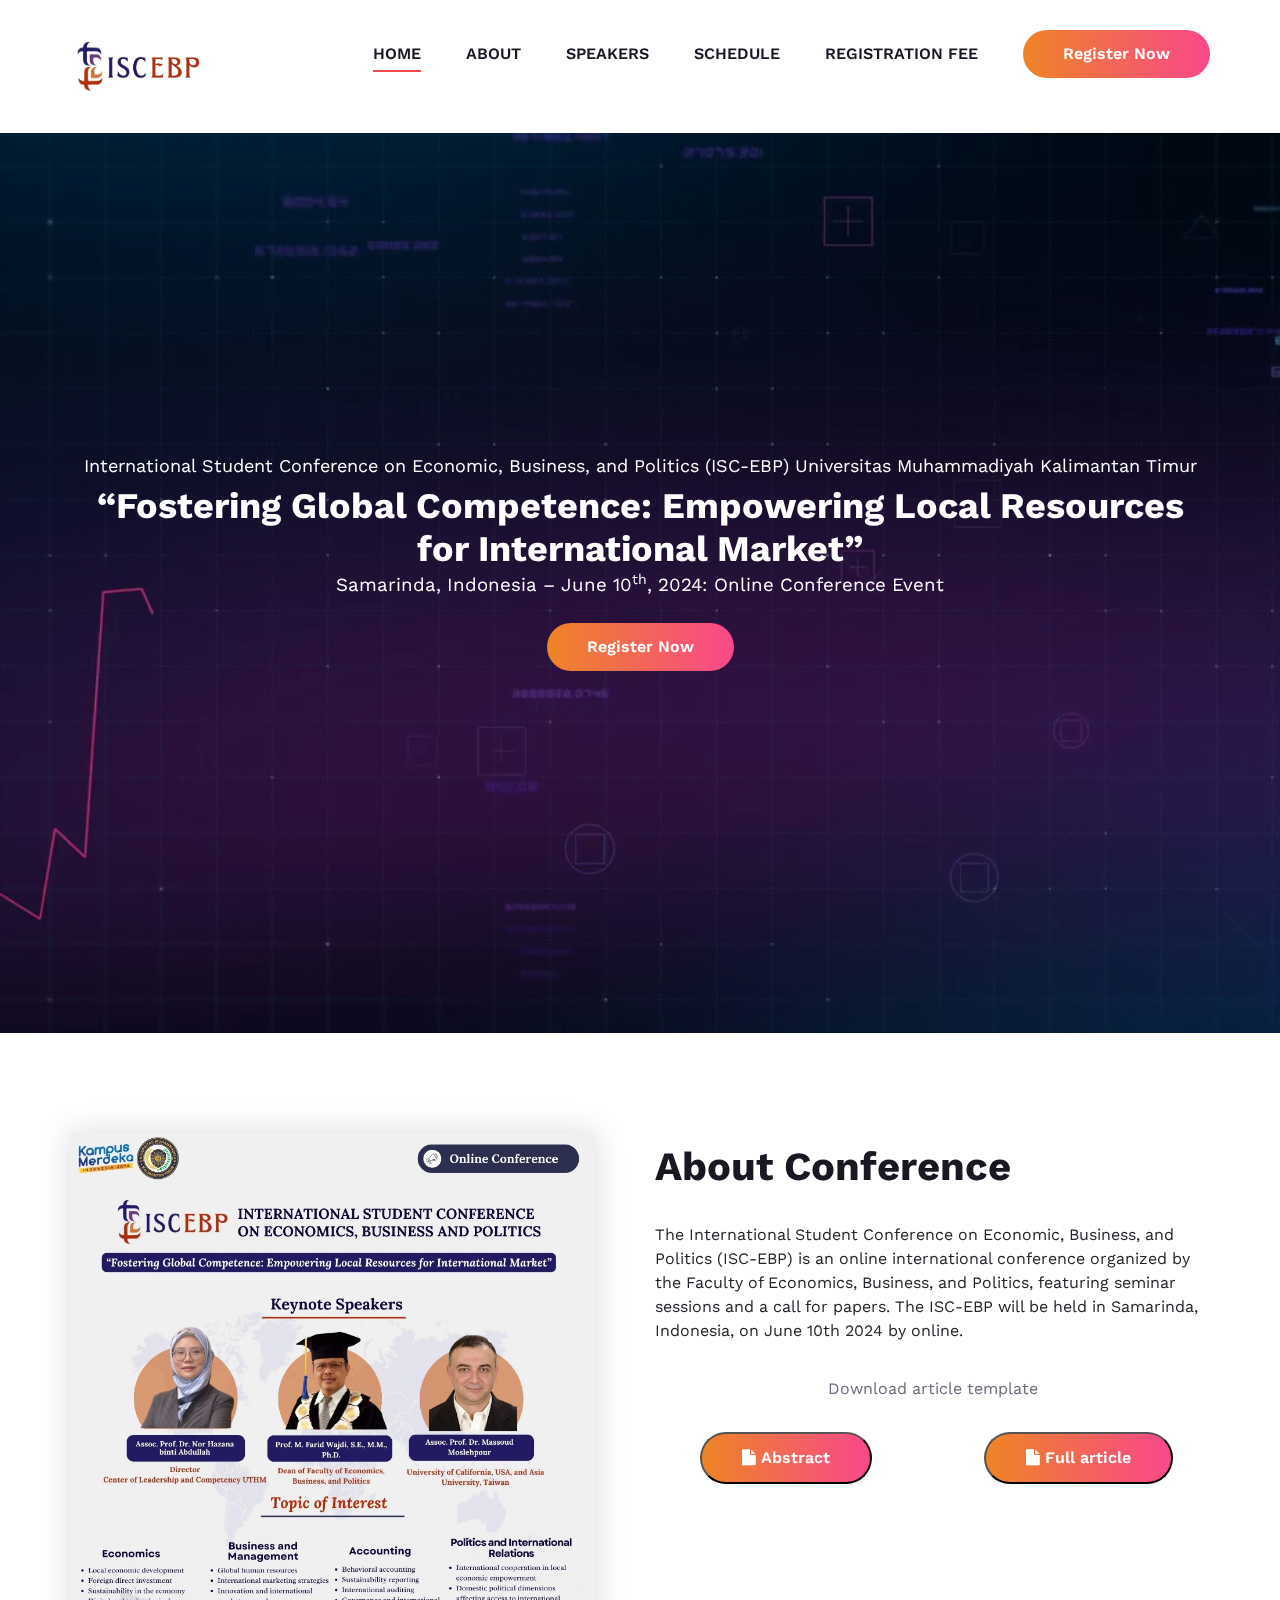
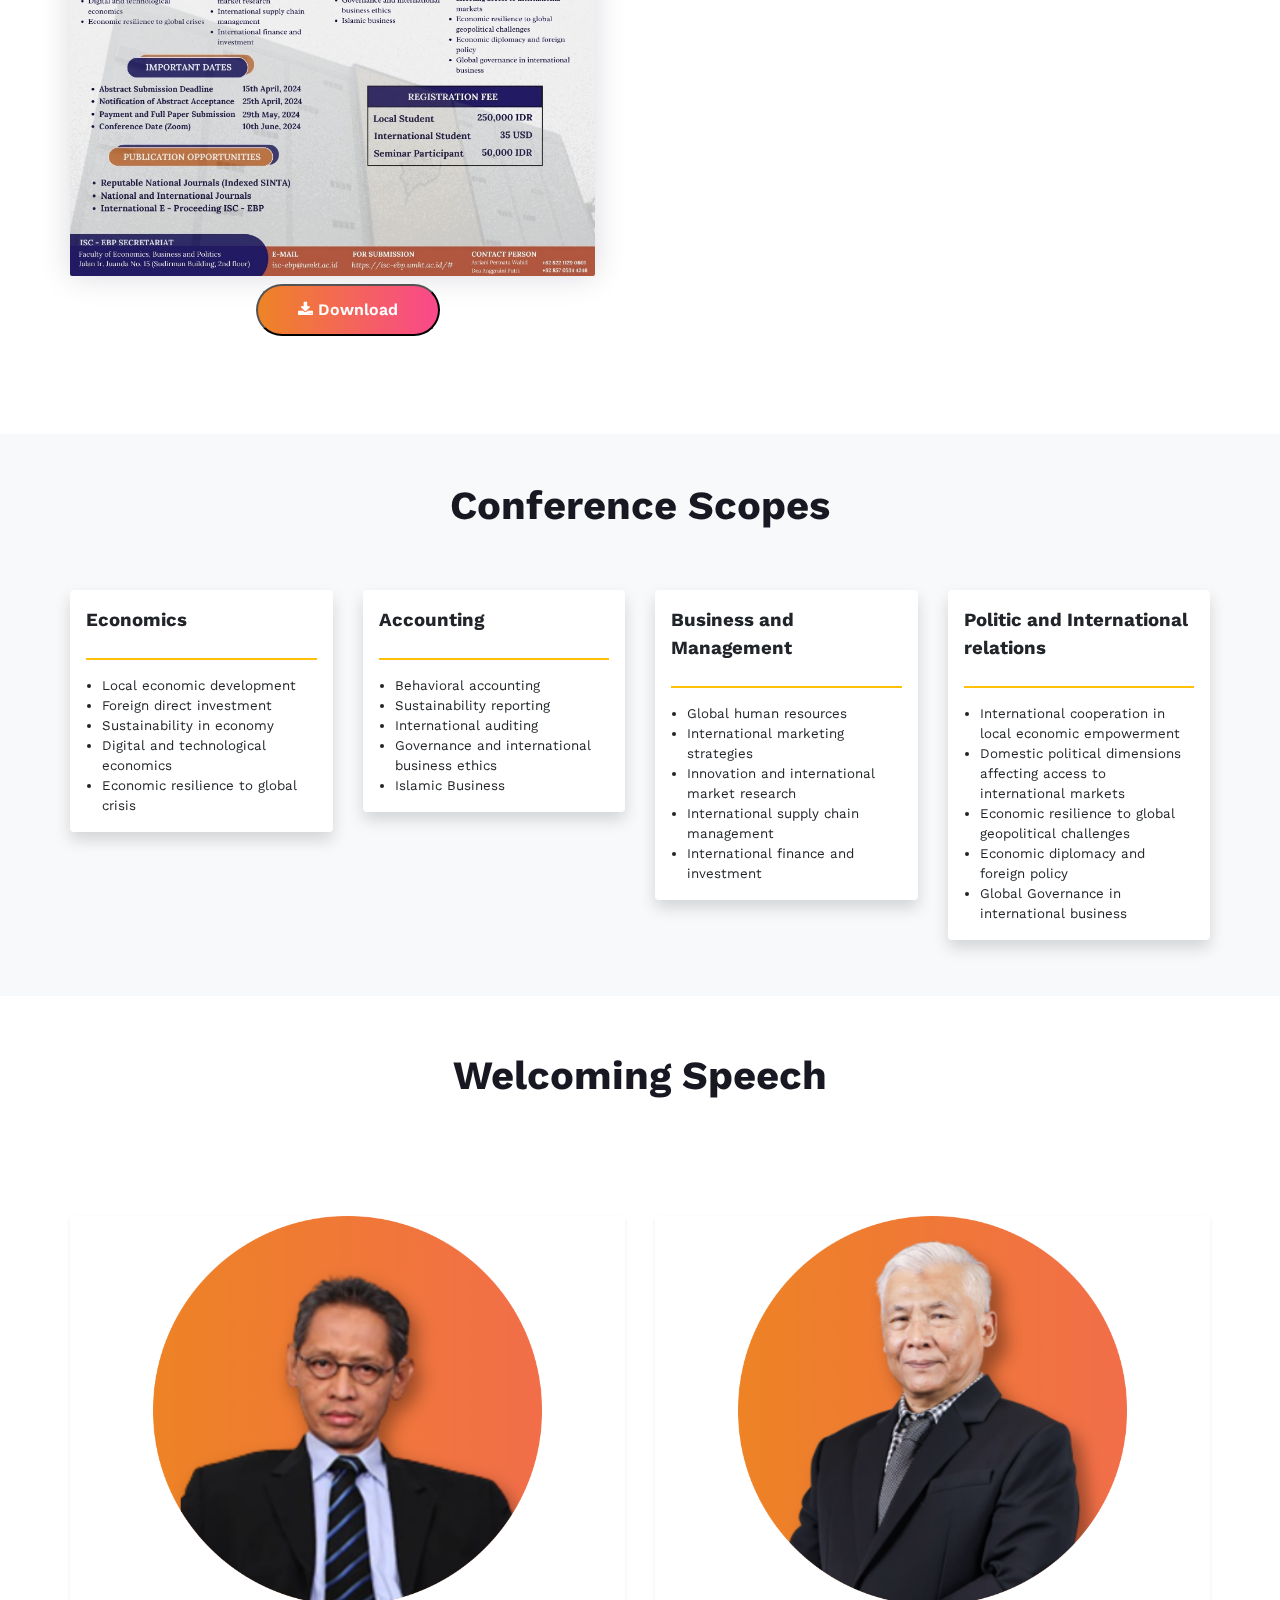
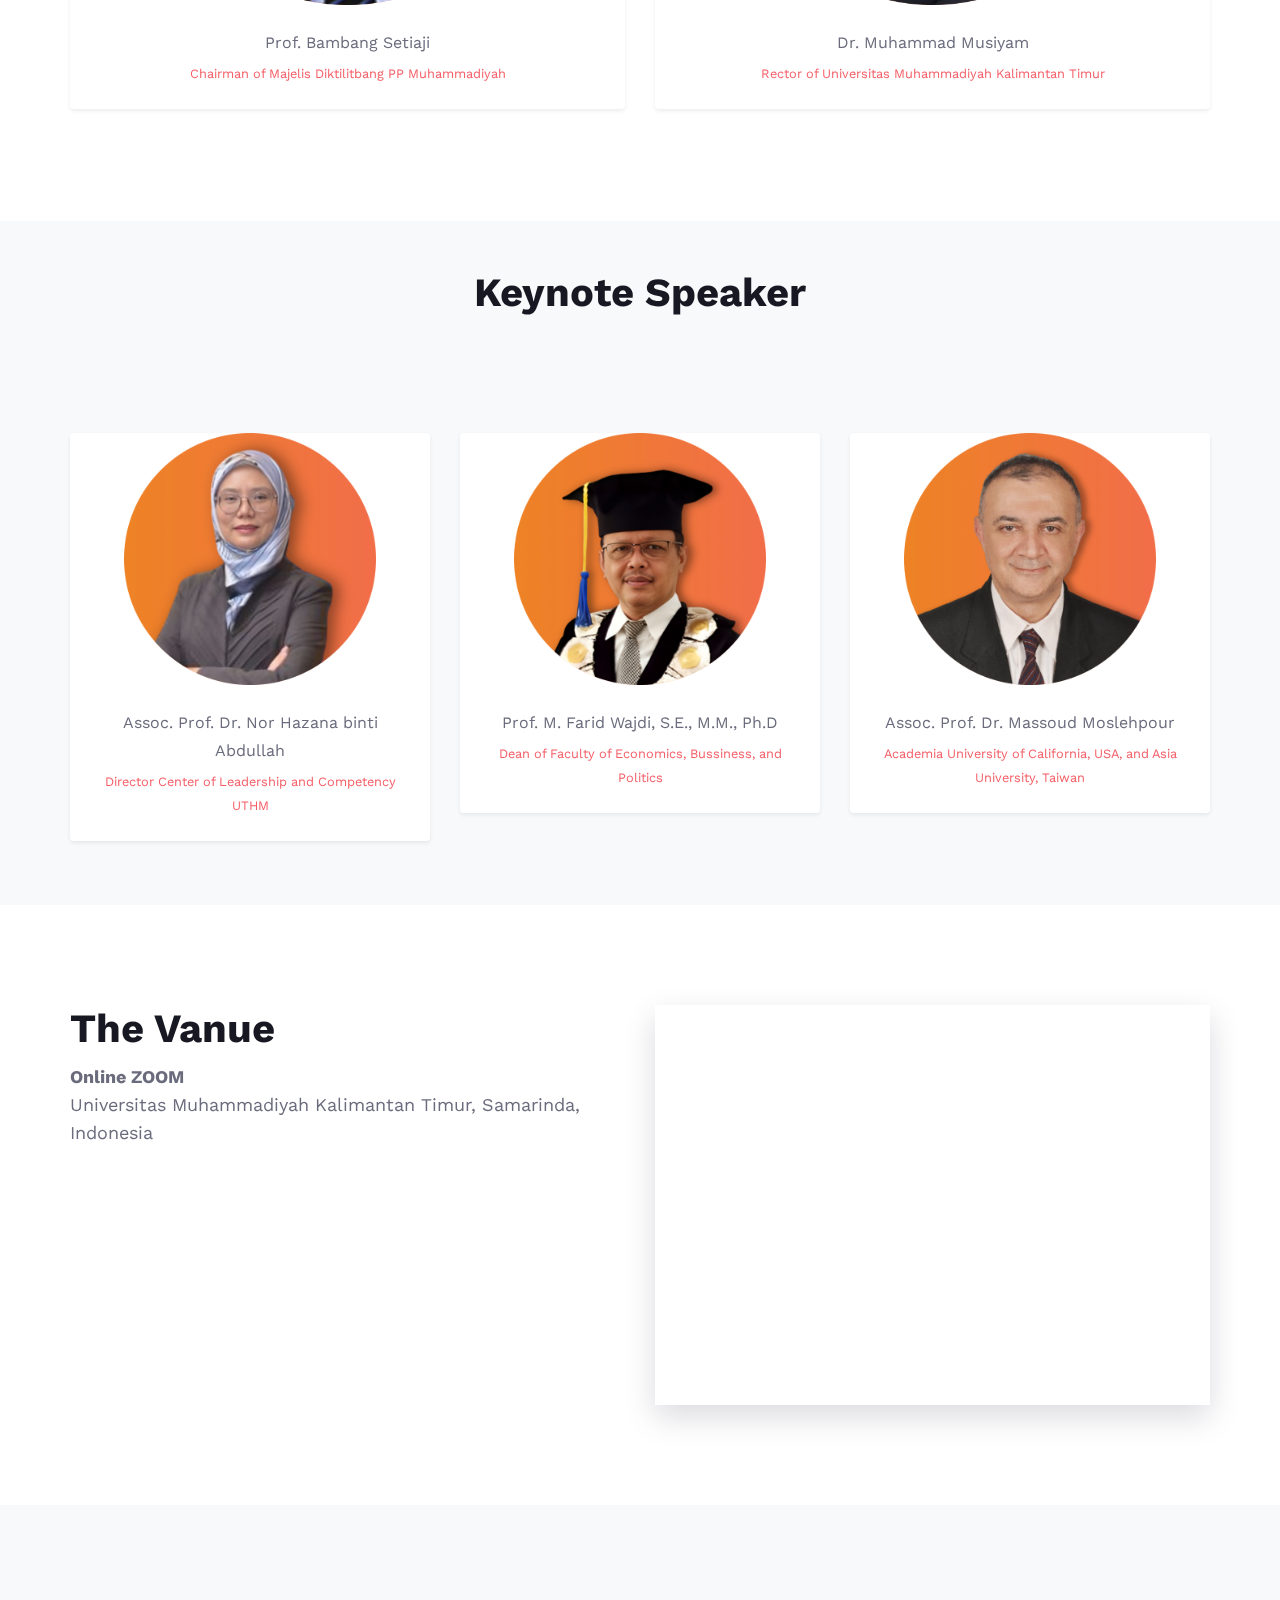
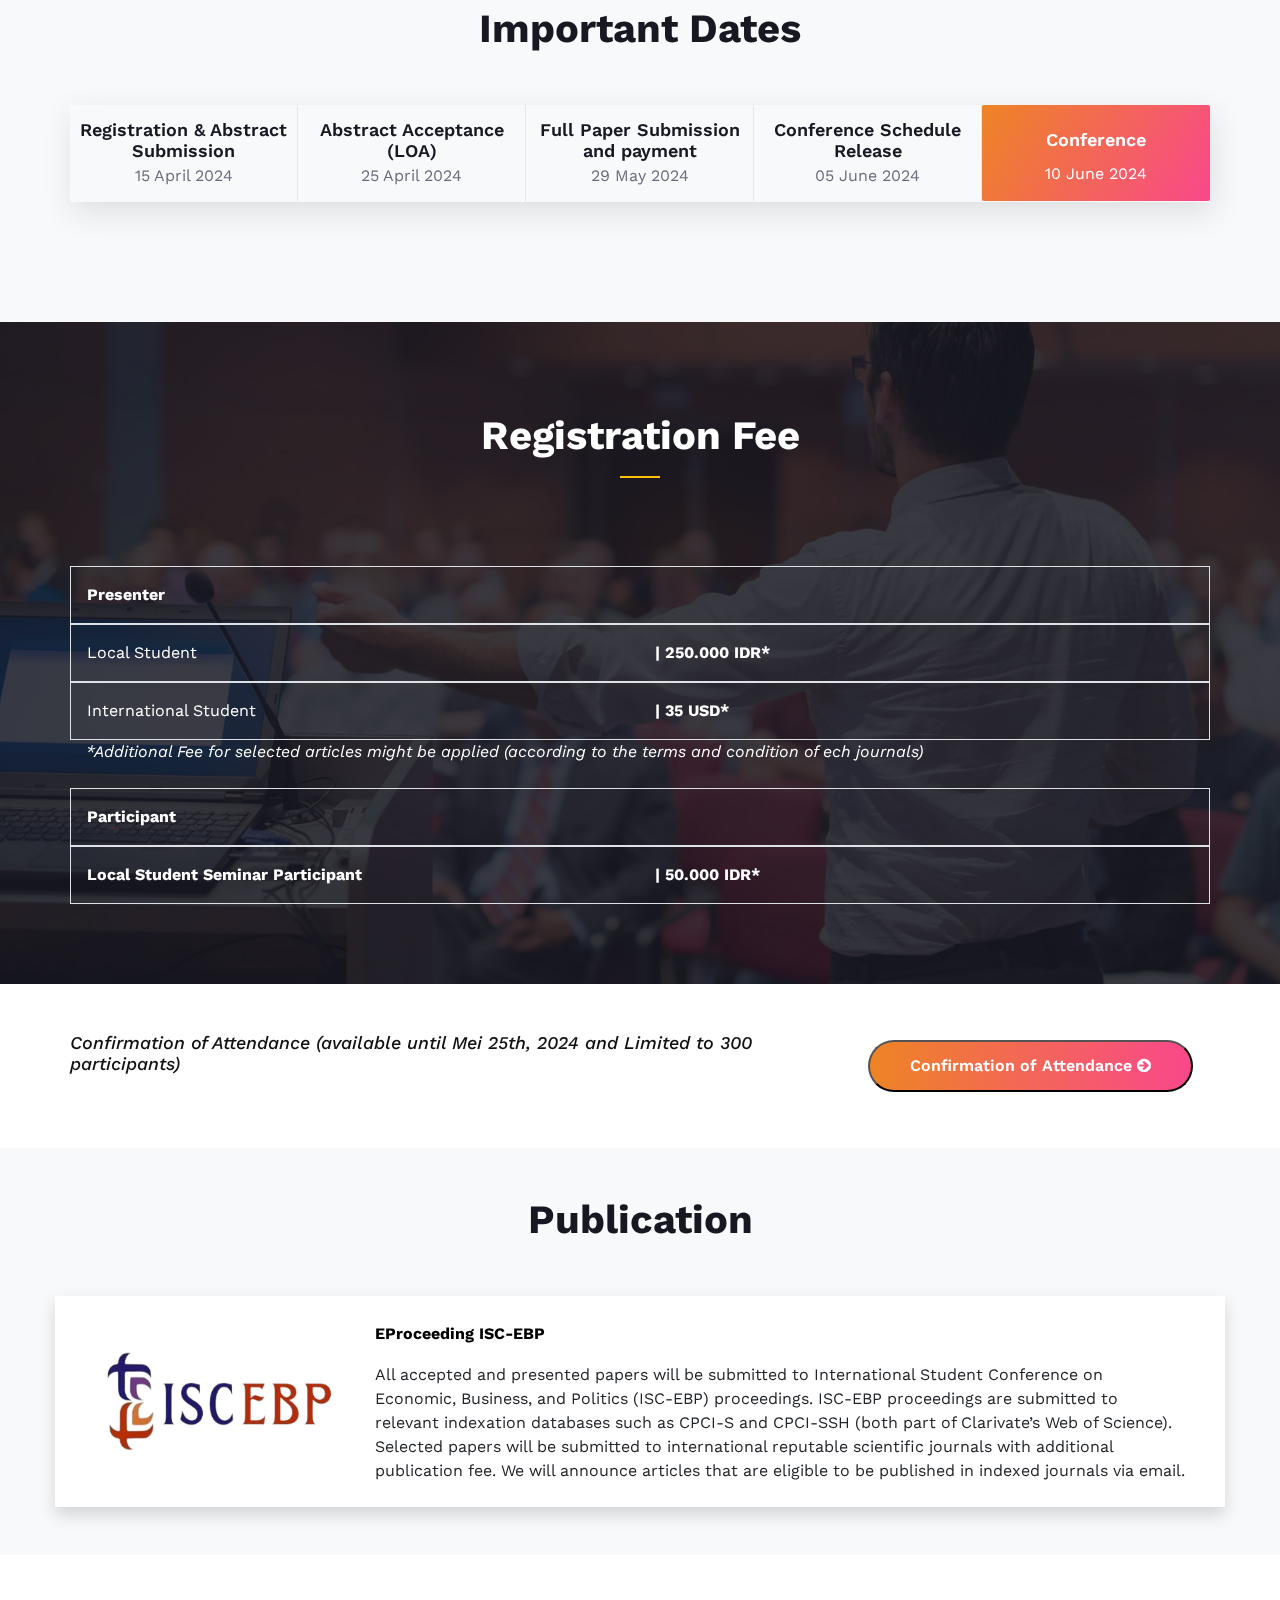
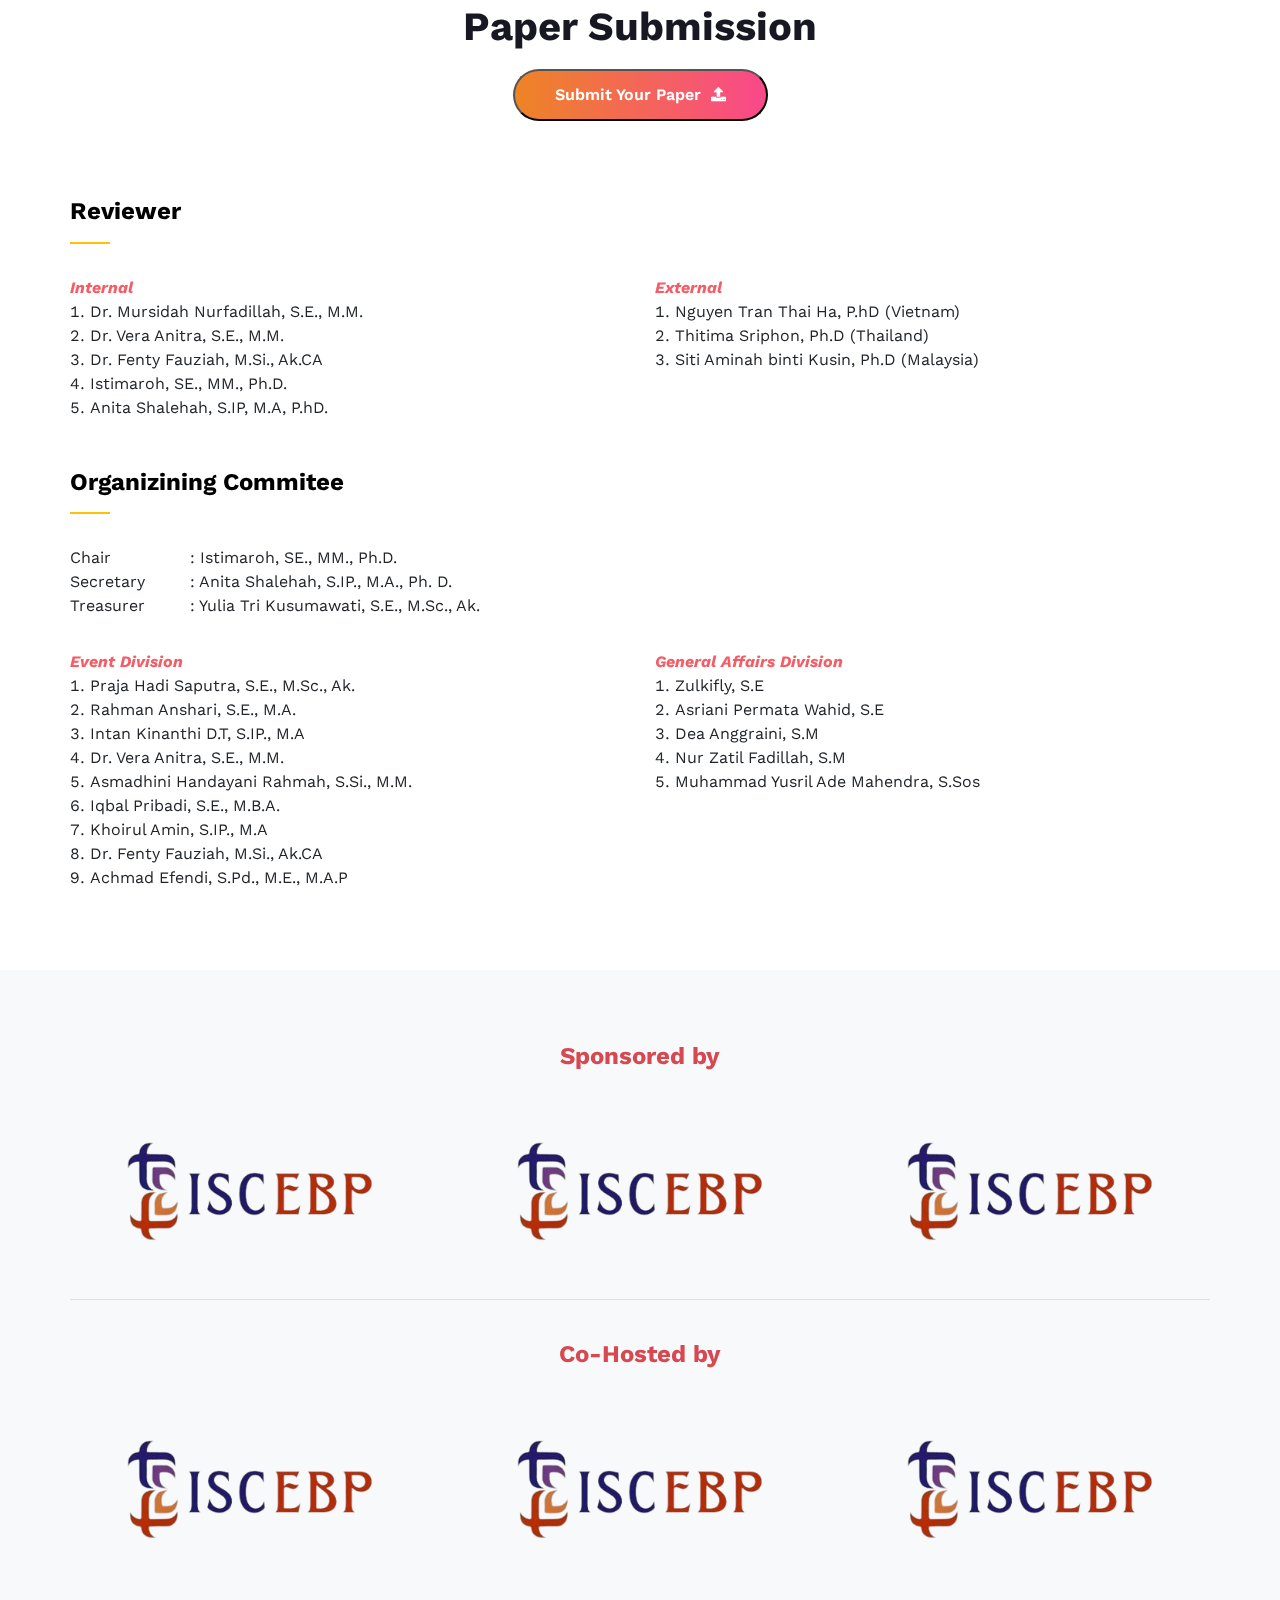
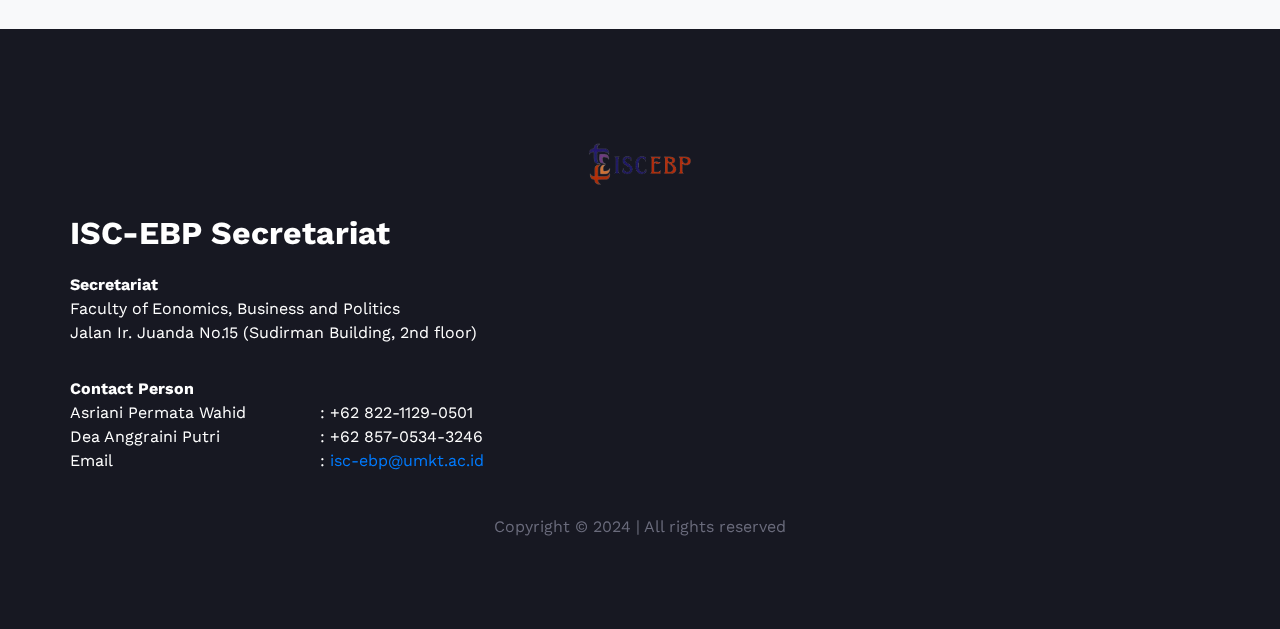
<file: index.html>
<!DOCTYPE html>
<html lang="zxx">

<head>
    <meta charset="UTF-8">
    <meta name="description" content="ISC-EBP Conference">
    <meta name="keywords" content="ISC-EBP, UMKT">
    <meta name="viewport" content="width=device-width, initial-scale=1.0">
    <meta http-equiv="X-UA-Compatible" content="ie=edge">
    <link rel="icon" type="image/x-icon" href="/img/favicon.png">
    <title>ISC-EBP</title>

    <!-- Google Font -->
    <link href="https://fonts.googleapis.com/css?family=Work+Sans:400,500,600,700,800,900&display=swap"
        rel="stylesheet">
    <link href="https://fonts.googleapis.com/css?family=Poppins:400,500,600,700&display=swap" rel="stylesheet">


    <!-- Css Styles -->
    <link rel="stylesheet" href="css/bootstrap.min.css" type="text/css">
    <link rel="stylesheet" href="css/font-awesome.min.css" type="text/css">
    <link rel="stylesheet" href="css/elegant-icons.css" type="text/css">
    <link rel="stylesheet" href="css/owl.carousel.min.css" type="text/css">
    <link rel="stylesheet" href="css/magnific-popup.css" type="text/css">
    <link rel="stylesheet" href="css/slicknav.min.css" type="text/css">
    <link rel="stylesheet" href="css/style.css" type="text/css">
</head>

<body>
    <!-- Page Preloder -->
    <div id="preloder">
        <div class="loader"></div>
    </div>

    <!-- Header Section Begin -->
    <header id="top" class="header-section">
        <div class="container">
            <div class="logo">
                <a href="./index.html">
                    <img src="img/logo.png" alt="" height="60px">
                </a>
            </div>
            <div class="nav-menu">
                <nav class="mainmenu mobile-menu">
                    <ul>
                        <li class="active"><a href="./index.html">Home</a></li>
                        <li><a href="#about">About</a></li>
                        <li><a href="#speaker">Speakers</a></li>
                        <li><a href="#schedule">Schedule</a></li>
                        <li><a href="#registration-fee">Registration Fee</a></li>
                    </ul>
                </nav>
                <a href="register.html" class="primary-btn top-btn">Register Now</a>
            </div>
            <div id="mobile-menu-wrap"></div>
        </div>
    </header>
    <!-- Header End -->

    <!-- Hero Section Begin -->
    <div class="hero container-fluid">
        <div class="hero-container container p-2">
            <div class="col-lg-12 pb-5">
                <div class="text-center">
                    <h5 class="mt-2" style="color: white;">International Student Conference on Economic, Business, and Politics (ISC-EBP) Universitas Muhammadiyah Kalimantan Timur</h5>
                    <h2 class="text-white mt-2"><strong>“Fostering Global Competence: Empowering Local Resources for International Market”</strong></h2>
                    <div class="mb-4"><span style="font-size: 14pt;">Samarinda, Indonesia – June 10<sup>th</sup>, 2024: Online Conference Event</span></div>
                    <!-- <span>Samarinda, Indonesia – June 10th, 2024: Online Conference Event</span><br> -->
                    <a href="register.html" class="primary-btn">Register Now</a>
                </div>
            </div>
            <video autoplay muted loop plays-inline class="video-bg" >
                <source src="img/bg.mp4" type="video/mp4">
            </video>
        </div>
    </div>

    <!-- <section class="hero-section set-bg" data-setbg="img/bg.mp4" type="video/mp4">
        <div class="container">
            <div class="row">
                <div class="col-lg-12 pb-5">
                    <div class="hero-text">
                        <span>Conference 10 June 2024: Online Conference Event</span>
                        <h2>International Student Conference on Economic, Business, and Politics (ISC-EBP)</h2>
                        <p class="text-white" style="font-size: 20pt;">Faculty Economic Business and Politic <br />Universitas Muhammadiyah Kalimantan Timur</p>
                        <a href="https://bit.ly/LinkRegistrasiISC-EBP" class="primary-btn">Register Now</a>
                    </div>
                </div>
                <video autoplay muted loop plays-inline class="video-bg" >
                    <source src="img/bg.mp4" type="video/mp4">
                </video> -->
                
                <!-- Gambar PNG -->
                <!-- <div class="col-lg-5" hidden>
                    <img src="img/hero-right.png" alt="">
                </div> -->
            <!-- </div>
            
        </div>
    </section> -->
    <!-- Hero Section End -->
    <!-- Home About Section Begin -->
    <section id="about" class="home-about-section spad">
        <div class="container">
            <div class="row">
                <div class="col-lg-6">
                    <div class="ha-pic">
                        <img src="img/flyer.jpg" alt="" style="height: 100%; object-fit: cover;">
                    </div>
                    <div class="text-center py-2">
                        <a href="/file/[ISC-EBP] - Brosur.jpg" download>
                            <button class="primary-btn"><i class="fa fa-download"></i>&nbsp;Download</button>
                        </a>
                    </div>
                </div>
                <div class="col-lg-6">
                    <div class="ha-text">
                        <h2>About Conference</h2>
                        <div class="mb-4">
                            <span>The International Student Conference on Economic, Business, and Politics (ISC-EBP) is an online international conference organized by the Faculty of Economics, Business, and Politics, featuring seminar sessions and a call for papers. The ISC-EBP will be held in Samarinda, Indonesia, on June 10th 2024 by online.</span>
                        </div>
                        <div class="text-center py-2">
                            <p>Download article template</p>
                        </div>
                        <div class="row text-center">
                            <div class="col">
                                <a href="/file/[ISC-EBP] - Abstract Template.docx">
                                    <button class="primary-btn"><i class="fa fa-file"></i>&nbsp;Abstract</button>
                                </a>
                            </div>
                            <div class="col">
                                <a href="/file/[ISC-EBP] - Full Article Template.docx">
                                    <button class="primary-btn"><i class="fa fa-file"></i>&nbsp;Full article</button>
                                </a>
                            </div>
                        </div>
                    </div>
                </div>
            </div>
        </div>
    </section>
    <!-- Home About Section End -->

    <!-- Informasi conference scopes start -->
    <section class="bg-light mb-2 py-5">
        <div class="container">
            <div class="col-lg-12">
                <div class="section-title">
                    <h2>Conference Scopes</h2>
                </div>
            </div>
            <div class="row gy-3 gy-lg-0 gx-xxl-5 text-center">
                <div class="col-12 col-md-6 col-lg-3 py-2">
                    <div class="card border-0 border-bottom p-3 border-primary overflow-hidden shadow">
                        <label style="font-weight: bold; font-size: 14pt; text-align: start; text-align: start;">Economics</label>
                        <hr class="border border-warning border-3 opacity-75">
                        <div class="pl-3" style="font-size: 10pt; text-align: start; text-decoration: none; list-style-position: outside;">
                            <ul>
                                <li>Local economic development</li>
                                <li>Foreign direct investment</li>
                                <li>Sustainability in economy</li>
                                <li>Digital and technological economics</li>
                                <li>Economic resilience to global crisis</li>
                            </ul>
                        </div>
                    </div>
                </div>
                <div class="col-12 col-md-6 col-lg-3 py-2">
                    <div class="card border-0 border-bottom p-3 border-primary overflow-hidden shadow">
                        <label style="font-weight: bold; font-size: 14pt; text-align: start;">Accounting</label>
                        <hr class="border border-warning border-3 opacity-75">
                        <div class="pl-3" style="font-size: 10pt; text-align: start; text-decoration: none; list-style-position: outside;">
                            <ul>
                                <li>Behavioral accounting</li>
                                <li>Sustainability reporting</li>
                                <li>International auditing</li>
                                <li>Governance and international business ethics</li>
                                <li>Islamic Business</li>
                            </ul>
                        </div>
                    </div>
                </div>
                <div class="col-12 col-md-6 col-lg-3 py-2">
                    <div class="card border-0 border-bottom p-3 border-primary overflow-hidden shadow">
                        <label style="font-weight: bold; font-size: 14pt; text-align: start;">Business and Management</label>
                        <hr class="border border-warning border-3 opacity-75">
                        <div class="pl-3" style="font-size: 10pt; text-align: start; text-decoration: none; list-style-position: outside;">
                            <ul>
                                <li>Global human resources</li>
                                <li>International marketing strategies</li>
                                <li>Innovation and international market research</li>
                                <li>International supply chain management</li>
                                <li>International finance and investment</li>
                            </ul>
                        </div>
                    </div>
                </div>
                <div class="col-12 col-md-6 col-lg-3 py-2">
                    <div class="card border-0 border-bottom p-3 border-primary overflow-hidden shadow">
                        <label style="font-weight: bold; font-size: 14pt; text-align: start;">Politic and International relations</label>
                        <hr class="border border-warning border-3 opacity-75">
                        <div class="pl-3" style="font-size: 10pt; text-align: start; text-decoration: none; list-style-position: outside;">
                            <ul>
                                <li>International cooperation in local economic empowerment</li>
                                <li>Domestic political dimensions affecting access to international markets</li>
                                <li>Economic resilience to global geopolitical challenges</li>
                                <li>Economic diplomacy and foreign policy</li>
                                <li>Global Governance in international business</li>
                            </ul>
                        </div>
                    </div>
                </div>
            </div>
        </div>
    </section>
    <!-- Informasi bidang kajian end -->


    <!-- Team Member Section Begin -->
    <section class="py-5">
        <div class="container">
            <div class="row">
                <div class="col-lg-12">
                    <div class="section-title">
                        <h2>Welcoming Speech</h2>
                    </div>
                </div>
            </div>
        </div>

        <section class="py-3 py-md-5 py-xl-8">
            <div class="container overflow-hidden">
                <div class="row gy-3 gy-lg-0 gx-xxl-5 text-center">
                    <div class="col-12 col-md-4 col-lg-6 py-3">
                        <div class="card border-0 border-bottom border-primary shadow-sm overflow-hidden">
                            <div class="card-body p-0">
                            <figure class="m-0 p-0">
                                <img class="img-fluid" loading="lazy" src="img/speakers/welcome-speaker-1.png" alt="" width="70%">
                                <figcaption class="m-0 p-4">
                                <p class="mb-1">Prof. Bambang Setiaji</p>
                                <small style="color: #F55D66;">
                                    Chairman of Majelis Diktilitbang PP Muhammadiyah
                                </small>
                                </figcaption>
                            </figure>
                            </div>
                        </div>
                    </div>
                    <div class="col-12 col-md-4 col-lg-6 py-3">
                        <div class="card border-0 border-bottom border-primary shadow-sm overflow-hidden">
                            <div class="card-body p-0">
                            <figure class="m-0 p-0">
                                <img class="img-fluid" loading="lazy" src="img/speakers/welcome-speaker-2.png" alt="" width="70%">
                                <figcaption class="m-0 p-4">
                                
                                <p class="fw-bold mb-1">Dr. Muhammad Musiyam</p>
                                <small style="color: #F55D66;">
                                    Rector of Universitas Muhammadiyah Kalimantan Timur
                                </small>
                                </figcaption>
                            </figure>
                            </div>
                        </div>
                    </div>
                </div>
            </div>
        </section>
    </section>

    <section id="speaker" class="team-member-section pt-5 bg-light">
        <div class="container">
            <div class="row">
                <div class="col-lg-12">
                    <div class="section-title">
                        <h2>Keynote Speaker</h2>
                    </div>
                </div>
            </div>
        </div>

        <section class="py-3 py-md-5 py-xl-8">
            <div class="container overflow-hidden">
                <div class="row gy-3 gy-lg-0 gx-xxl-5 text-center">
                    <div class="col-12 col-md-6 col-lg-4 py-3">
                        <div class="card border-0 border-bottom border-primary shadow-sm overflow-hidden">
                            <div class="card-body p-0">
                            <figure class="m-0 p-0">
                                <img class="img-fluid" loading="lazy" src="img/speakers/speaker-3.png" alt="" width="70%">
                                <figcaption class="m-0 p-4">
                                <p class="mb-1">Assoc. Prof. Dr. Nor Hazana binti Abdullah</p>
                                <small style="color: #F55D66;">
                                    Director Center of Leadership and Competency UTHM
                                </small>
                                </figcaption>
                            </figure>
                            </div>
                        </div>
                    </div>
                    <div class="col-12 col-md-6 col-lg-4 py-3">
                        <div class="card border-0 border-bottom border-primary shadow-sm overflow-hidden">
                            <div class="card-body p-0">
                            <figure class="m-0 p-0">
                                <img class="img-fluid" loading="lazy" src="img/speakers/speaker-2.png" alt="" width="70%">
                                <figcaption class="m-0 p-4">
                                
                                <p class="fw-bold mb-1">Prof. M. Farid Wajdi, S.E., M.M., Ph.D</p>
                                <small style="color: #F55D66;">
                                    Dean of Faculty of Economics, Bussiness, and Politics
                                </small>
                                </figcaption>
                            </figure>
                            </div>
                        </div>
                    </div>
                    <div class="col-12 col-md-6 col-lg-4 py-3">
                        <div class="card border-0 border-bottom border-primary shadow-sm overflow-hidden">
                            <div class="card-body p-0">
                            <figure class="m-0 p-0">
                                <img class="img-fluid" loading="lazy" src="img/speakers/speaker-1.png" alt="" width="70%">
                                <figcaption class="m-0 p-4">
                                <p class="fw-bold mb-1">Assoc. Prof. Dr. Massoud Moslehpour</p>
                                <small style="color: #F55D66;">
                                    Academia University of California, USA, and Asia University, Taiwan
                                </small>
                            </figure>
                            </div>
                        </div>
                    </div>
                </div>
            </div>
        </section>
    </section>
    <!-- Team Member Section End -->

    <!-- Contact Section Begin -->
    <section class="contact-section spad">
        <div class="container">
            <div class="row">
                <div class="col-lg-6">
                    <div class="section-title">
                        <h2>The Vanue</h2>
                        <p><strong>Online ZOOM</strong> <br> Universitas Muhammadiyah Kalimantan Timur, Samarinda, Indonesia</p>
                    </div>
                </div>
                <div class="col-lg-6">
                    <div class="cs-map">
                        <iframe
                            src="https://www.google.com/maps/embed?pb=!1m18!1m12!1m3!1d3989.6812286293734!2d117.1363202755122!3d-0.47497189952036145!2m3!1f0!2f0!3f0!3m2!1i1024!2i768!4f13.1!3m3!1m2!1s0x2df67f21b115fd67%3A0x108077d433712165!2sUniversitas%20Muhammadiyah%20Kalimantan%20Timur%20Samarinda!5e0!3m2!1sid!2sid!4v1706072264807!5m2!1sid!2sid"
                            height="400" style="border:0;" allowfullscreen=""></iframe>
                    </div>
                </div>
            </div>
        </div>
    </section>
    <!-- Contact Section End -->

    <!-- Schedule Section Begin -->
    <section id="schedule" class="schedule-section spad bg-light">
        <div class="container">
            <div class="row">
                <div class="col-lg-12">
                    <div class="section-title">
                        <h2>Important Dates</h2>
                    </div>
                </div>
            </div>
            <div class="row">
                <div class="col-lg-12">
                    <div class="schedule-tab">
                        <ul class="nav nav-tabs" role="tablist">
                            <li class="nav-item">
                                <a class="nav-link" data-toggle="tab" href="#tabs-1" role="tab">
                                    <h5>Registration & Abstract Submission</h5>
                                    <p>15 April 2024</p>
                                </a>
                            </li>
                            <li class="nav-item">
                                <a class="nav-link" data-toggle="tab" href="#tabs-2" role="tab">
                                    <h5>Abstract Acceptance (LOA)</h5>
                                    <p>25 April 2024</p>
                                </a>
                            </li>
                            <li class="nav-item">
                                <a class="nav-link" data-toggle="tab" href="#tabs-3" role="tab">
                                    <h5>Full Paper Submission and payment</h5>
                                    <p>29 May 2024</p>
                                </a>
                            </li>
                            <li class="nav-item">
                                <a class="nav-link" data-toggle="tab" href="#tabs-4" role="tab">
                                    <h5>Conference Schedule Release</h5>
                                    <p>05 June 2024</p>
                                </a>
                            </li>
                            <li class="nav-item">
                                <a class="nav-link active" data-toggle="tab" href="#tabs-5" role="tab">
                                    <h5 style="margin-top:10px; padding-bottom: 10px;">Conference <br/>
                                    </h5>
                                    <p>10 June 2024</p>
                                </a>
                            </li>
                        </ul><!-- Tab panes -->
                    </div>
                </div>
            </div>
        </div>
    </section>
    <!-- Schedule Section End -->

    <!-- Pricing Section Begin -->
    <section id="registration-fee" class="pricing-section set-bg spad" data-setbg="img/pricing-bg.jpg">
        <div class="container">
            <div class="row">
                <div class="col-lg-12">
                    <div class="section-title">
                        <h2>Registration Fee</h2>
                        <center>
                            <div class="col-sm border border-warning my-3" style="width: 40px;"></div>
                        </center>
                    </div>
                </div>
            </div>
            <div class="row text-white">
                <div class="col-lg-12">
                    <div class="border border-1 p-3" style="font-weight: bold;">
                        Presenter
                    </div>
                    <div class="border border-1 p-3">
                        <div class="row">
                            <div class="col">
                                Local Student
                            </div>
                            <div class="col" style="font-weight: bold;">
                                | 250.000 IDR*
                            </div>
                        </div>
                    </div>
                    <div class="border border-1 p-3">
                        <div class="row">
                            <div class="col">
                                International Student
                            </div>
                            <div class="col" style="font-weight: bold;">
                                | 35 USD*
                            </div>
                        </div>
                    </div>
                    <i class="p-3">*Additional Fee for selected articles might be applied (according to the terms and condition of ech journals)</i>
                </div>
                <div class="col-lg-12 pt-4">
                    <div class="border border-1 p-3" style="font-weight: bold;">
                        Participant
                    </div>
                    <div class="border border-1 p-3">
                        <div class="row">
                            <div class="col" style="font-weight: bold;">
                                Local Student Seminar Participant
                            </div>
                            <div class="col" style="font-weight: bold;">
                                | 50.000 IDR*
                            </div>
                        </div>
                    </div>
                </div>
            </div>
        </div>
    </section>
    <!-- Pricing Section End -->

    <!-- Confirmation of Attendance start -->
    <section class="py-5">
        <div class="container">
            <div class="row">
                <div class="col-lg-8">
                    <h5 style="font-weight: 500;">
                        <i>
                            Confirmation of Attendance (available until Mei 25th, 2024 and Limited to 300 participants)
                        </i>
                    </h5>
                </div>
                <div class="col-lg-4">
                    <div class="text-center py-2">
                        <a href="https://forms.gle/pCuJ4bVuddqBEXHD8">
                            <button class="primary-btn">Confirmation of Attendance&nbsp;<i class="fa fa-arrow-circle-right"></i></button>
                        </a>
                    </div>
                </div>
            </div>
        </div>
    </section>
    <!-- Confirmation of Attendance end -->

    <!-- Publication start -->
    <section class="py-5 bg-light">
        <div class="container">
            <div class="row">
                <div class="col-lg-12">
                    <div class="section-title">
                        <h2>Publication</h2>
                    </div>
                </div>
            </div>
            <div class="row bg-white p-4 d-flex shadow">
                <div class="col-lg-3 text-center py-3" style="justify-content: center; align-items: center; display: flex;">
                    <img src="img/logo.png" alt="" height="120px">
                </div>
                <div class="col-lg-9">
                    <p style="color: black;font-weight: bold;">EProceeding ISC-EBP</p>
                    <span>
                        All accepted and presented papers will be submitted to International Student Conference on Economic, Business, and Politics (ISC-EBP)  proceedings. ISC-EBP proceedings are submitted to relevant indexation databases such as CPCI-S and CPCI-SSH (both part of Clarivate’s Web of Science). Selected papers will be submitted to international reputable scientific journals with additional publication fee. We will announce articles that are eligible to be published in indexed journals via email.
                    </span>
                </div>
            </div>
        </div>
    </section>
    <!-- Publication end -->

    <!-- Paper submission -->
    <section class="py-5">
        <div class="container">
            <div class="row">
                <div class="col-lg-12">
                    <div class="section-title">
                        <h2>Paper Submission</h2>
                        <div class="text-center py-2">
                            <a href="#">
                                <button class="primary-btn">Submit Your Paper &nbsp;<i class="fa fa-upload"></i></button>
                            </a>
                        </div>
                    </div>
                </div>
                <div class="col-lg-12 py-3">
                    <h4 style="color: black;font-weight: bold;">Reviewer</h4>
                    <div class="col-sm border border-warning my-3" style="width: 40px;"></div>
                    <div class="row">
                        <div class="col-lg-6 py-3">
                            <strong>
                                <i style="color: #F55D66;">Internal</i>
                            </strong>
                            <ol style="padding-left: 20px;">
                                <li>Dr. Mursidah Nurfadillah, S.E., M.M.</li>
                                <li>Dr. Vera Anitra, S.E., M.M.</li>
                                <li>Dr. Fenty Fauziah, M.Si., Ak.CA</li>
                                <li>Istimaroh, SE., MM., Ph.D.</li>
                                <li>Anita Shalehah, S.IP, M.A, P.hD.</li>
                            </ol>
                        </div>
                        <div class="col-lg-6 py-3">
                            <strong><i style="color: #F55D66;">External</i></strong>
                            <ol style="padding-left: 20px;">
                                <li>Nguyen Tran Thai Ha, P.hD (Vietnam)</li>
                                <li>Thitima Sriphon, Ph.D (Thailand)</li>
                                <li>Siti Aminah binti Kusin, Ph.D (Malaysia)</li>
                            </ol>
                        </div>
                    </div>
                </div>
                <div class="col-lg-12 py-3">
                    <h4 style="color: black;font-weight: bold;">Organizining Commitee</h4>
                    <div class="col-sm border border-warning my-3" style="width: 40px;"></div>
                    <div class="row">
                        <div class="col-lg-12 py-3">
                            <ul style="list-style-type:none;">
                                <li style="display: flex;"><div style="width: 120px;">Chair</div> : Istimaroh, SE., MM., Ph.D.</li>
                                <li style="display: flex;"><div style="width: 120px;">Secretary</div> : Anita Shalehah, S.IP., M.A., Ph. D.</li>
                                <li style="display: flex;"><div style="width: 120px;">Treasurer</div> : Yulia Tri Kusumawati, S.E., M.Sc., Ak.</li>
                            </ul>
                        </div>
                    </div>
                    <div class="row">
                        <div class="col-lg-6 py-3">
                            <strong>
                                <i style="color: #F55D66;">Event Division</i>
                            </strong>
                            <ol style="padding-left: 20px;">
                                <li>Praja Hadi Saputra, S.E., M.Sc., Ak.</li>
                                <li>Rahman Anshari, S.E., M.A.</li>
                                <li>Intan Kinanthi D.T, S.IP., M.A</li>
                                <li>Dr. Vera Anitra, S.E., M.M.</li>
                                <li>Asmadhini Handayani Rahmah, S.Si., M.M.</li>
                                <li>Iqbal Pribadi, S.E., M.B.A.</li>
                                <li>Khoirul Amin, S.IP., M.A</li>
                                <li>Dr. Fenty Fauziah, M.Si., Ak.CA</li>
                                <li>Achmad Efendi, S.Pd., M.E., M.A.P</li>

                            </ol>
                        </div>
                        <div class="col-lg-6 py-3">
                            <strong>
                                <i style="color: #F55D66;">General Affairs Division</i>
                            </strong>
                            <ol style="padding-left: 20px;">
                                <li>Zulkifly, S.E</li>
                                <li>Asriani Permata Wahid, S.E</li>
                                <li>Dea Anggraini, S.M</li>
                                <li>Nur Zatil Fadillah, S.M </li>
                                <li>Muhammad Yusril Ade Mahendra, S.Sos</li>
                            </ol>
                        </div>
                    </div>
                </div>
            </div>
        </div>
    </section>

    <!-- Sponsor & Co-host -->
    <section class="py-5 bg-light">
        <div class="container">
            <div class="row py-4">
                <div class="col-lg-12">
                    <div class="section-title">
                        <h4 style="font-weight: bold; color: #d64952;">Sponsored by</h4>
                    </div>
                    <div class="row text-center">
                        <div class="col-lg-4 py-2">
                            <img src="img/logo.png" alt="" height="120px">
                        </div>
                        <div class="col-lg-4 py-2">
                            <img src="img/logo.png" alt="" height="120px">
                        </div>
                        <div class="col-lg-4 py-2">
                            <img src="img/logo.png" alt="" height="120px">
                        </div>
                    </div>
                </div>
            </div>
            <hr>
            <div class="row py-4">
                <div class="col-lg-12">
                    <div class="section-title">
                        <h4 style="font-weight: bold; color: #d64952;">Co-Hosted by</h4>
                    </div>
                    <div class="row text-center">
                        <div class="col-lg-4 py-2">
                            <img src="img/logo.png" alt="" height="120px">
                        </div>
                        <div class="col-lg-4 py-2">
                            <img src="img/logo.png" alt="" height="120px">
                        </div>
                        <div class="col-lg-4 py-2">
                            <img src="img/logo.png" alt="" height="120px">
                        </div>
                    </div>
                </div>
            </div>
        </div>
    </section>

    <!-- Footer Section Begin -->
    <footer class="footer-section">
        <div class="container">
            <div class="row">
                <div class="col-lg-12">
                    <div class="footer-text">
                        <div class="ft-logo">
                            <a href="#" class="footer-logo"><img src="img/logo.png" alt="" height="50px"></a>
                        </div>
                        <div class="row mb-4" style="text-align: left; color: white;">
                            <div class="col-lg-12">
                                <div class="text-white" style="font-size: 24pt; font-weight: bold;">
                                    ISC-EBP Secretariat
                                </div>
                                <div class="py-3">
                                    <strong>
                                        Secretariat
                                    </strong>
                                    <ol>
                                        <li style="display: flex;"><div style="width: 450px;">Faculty of Eonomics, Business and Politics</div></li>
                                        <li style="display: flex;"><div style="width: 450px;">Jalan Ir. Juanda No.15 (Sudirman Building, 2nd floor)</div></li>
                                    </ol>
                                </div>
                                <div class="py-3">
                                    <strong>
                                        Contact Person
                                    </strong>
                                    <ol>
                                        <li style="display: flex;"><div style="width: 250px;">Asriani Permata Wahid</div> :&nbsp;+62 822-1129-0501</li>
                                        <li style="display: flex;"><div style="width: 250px;">Dea Anggraini Putri</div> :&nbsp;+62 857-0534-3246</li>
                                        <li style="display: flex;"><div style="width: 250px;">Email</div> :&nbsp;<a href="mailto:isc-ebp@umkt.ac.id">isc-ebp@umkt.ac.id</a></li>
                                    </ol>
                                </div>
                            </div>
                        </div>
                        <div class="copyright-text">
                            <p>
                                Copyright &copy; 2024 | All rights reserved
                            </p>
                        </div>
                        <!-- <div class="ft-social">
                            <a href="#"><i class="fa fa-facebook"></i></a>
                            <a href="#"><i class="fa fa-twitter"></i></a>
                            <a href="#"><i class="fa fa-linkedin"></i></a>
                            <a href="#"><i class="fa fa-instagram"></i></a>
                            <a href="#"><i class="fa fa-youtube-play"></i></a>
                        </div> -->
                    </div>
                </div>
            </div>
        </div>
    </footer>
    <!-- Footer Section End -->

    <!-- Js Plugins -->
    <script src="js/jquery-3.3.1.min.js"></script>
    <script src="js/bootstrap.min.js"></script>
    <script src="js/jquery.magnific-popup.min.js"></script>
    <script src="js/jquery.countdown.min.js"></script>
    <script src="js/jquery.slicknav.js"></script>
    <script src="js/owl.carousel.min.js"></script>
    <script src="js/main.js"></script>
</body>

</html>
</file>
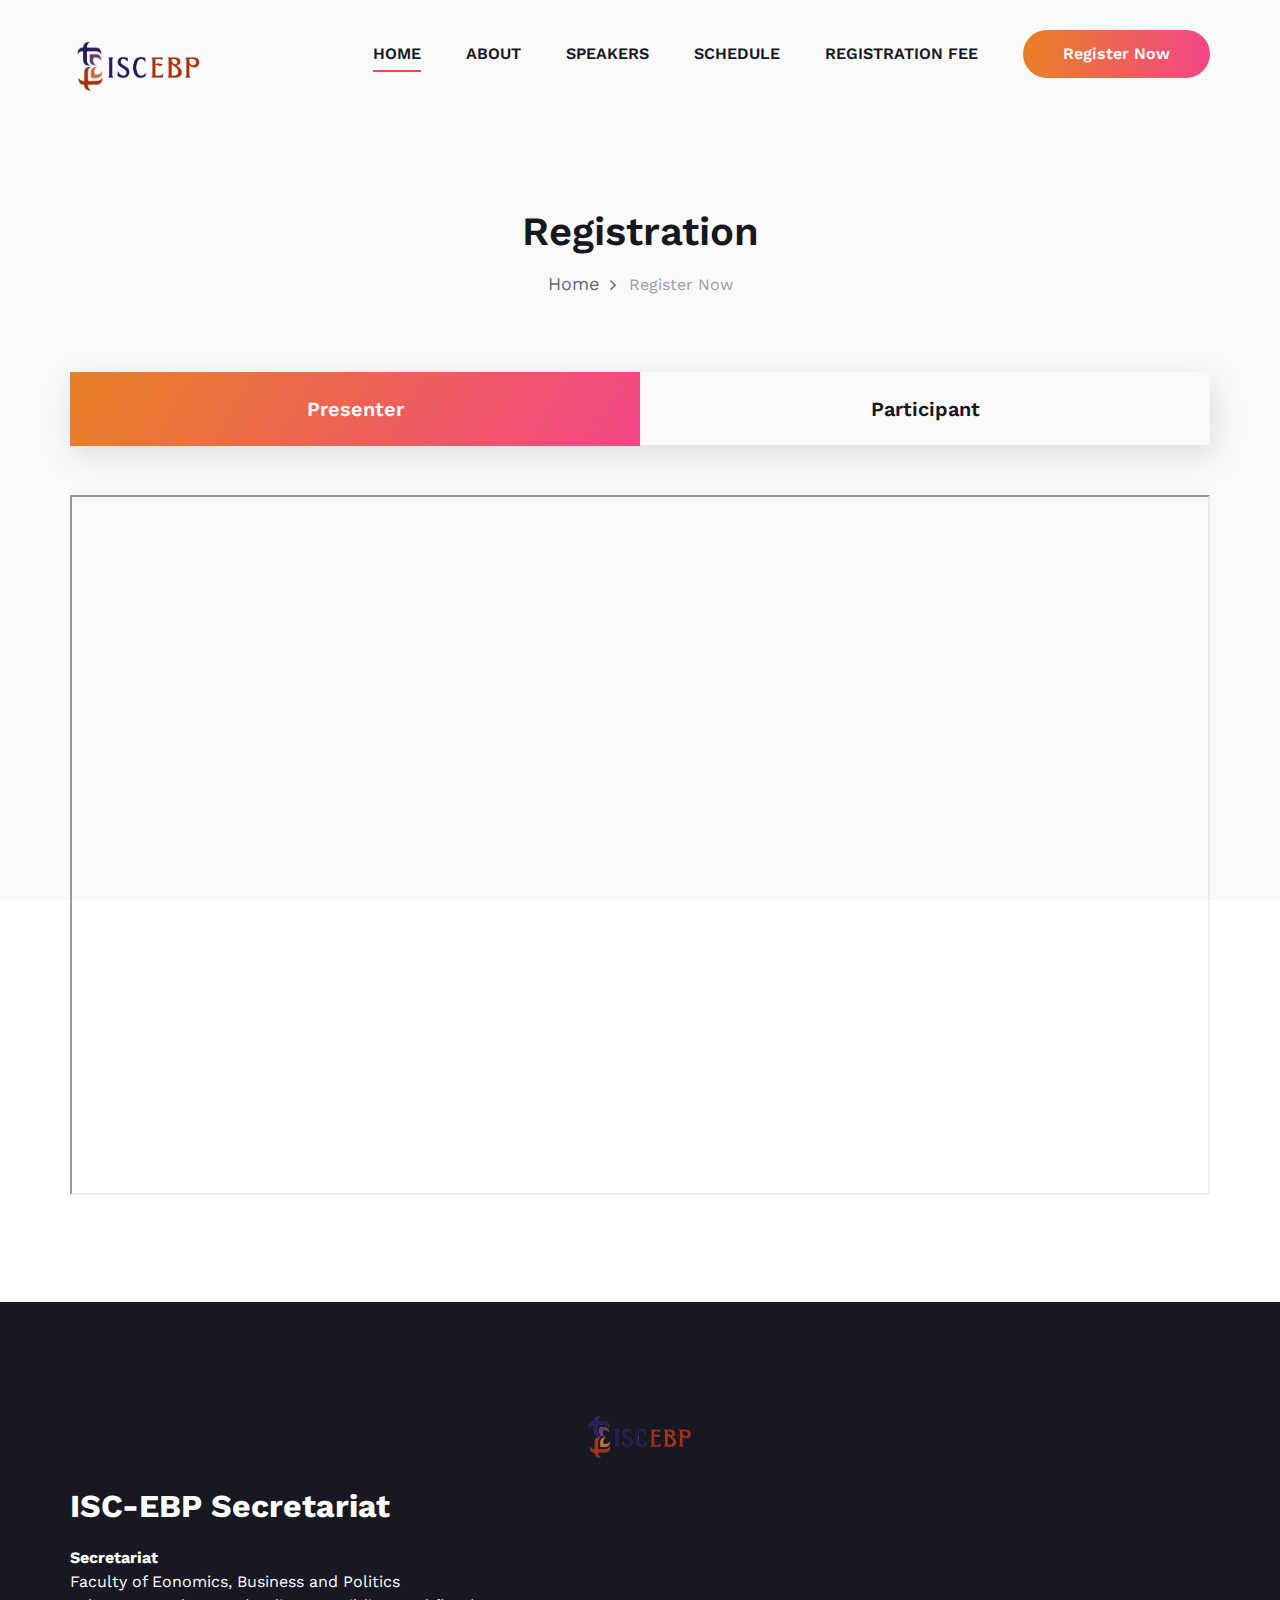
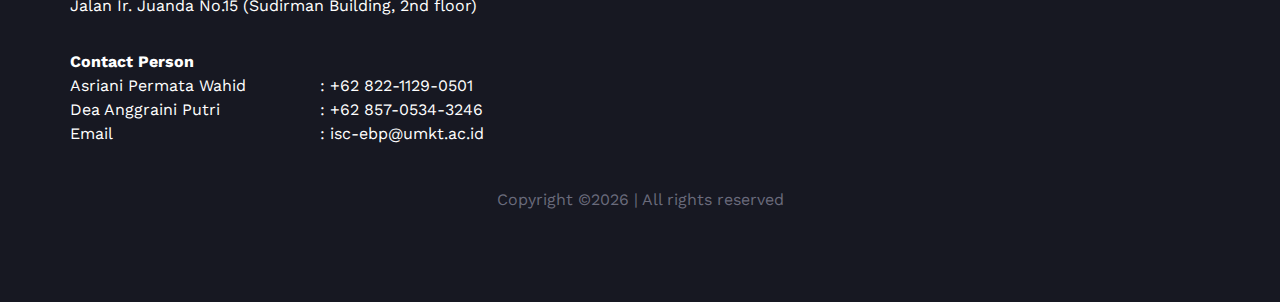
<file: register.html>
<!DOCTYPE html>
<html lang="zxx">

<head>
    <meta charset="UTF-8">
    <meta name="description" content="ISC-EBP Conference">
    <meta name="keywords" content="ISC-EBP, UMKT">
    <meta name="viewport" content="width=device-width, initial-scale=1.0">
    <meta http-equiv="X-UA-Compatible" content="ie=edge">
    <link rel="icon" type="image/x-icon" href="/img/favicon.png">
    <title>ISC-EBP</title>

    <!-- Google Font -->
    <link href="https://fonts.googleapis.com/css?family=Work+Sans:400,500,600,700,800,900&display=swap"
        rel="stylesheet">
    <link href="https://fonts.googleapis.com/css?family=Poppins:400,500,600,700&display=swap" rel="stylesheet">


    <!-- Css Styles -->
    <link rel="stylesheet" href="css/bootstrap.min.css" type="text/css">
    <link rel="stylesheet" href="css/font-awesome.min.css" type="text/css">
    <link rel="stylesheet" href="css/elegant-icons.css" type="text/css">
    <link rel="stylesheet" href="css/owl.carousel.min.css" type="text/css">
    <link rel="stylesheet" href="css/magnific-popup.css" type="text/css">
    <link rel="stylesheet" href="css/slicknav.min.css" type="text/css">
    <link rel="stylesheet" href="css/style.css" type="text/css">
</head>

<body>
    <!-- Page Preloder -->
    <div id="preloder">
        <div class="loader"></div>
    </div>

    <!-- Header Section Begin -->
    <header id="top" class="header-section">
        <div class="container">
            <div class="logo">
                <a href="./index.html">
                    <img src="img/logo.png" alt="" height="60px">
                </a>
            </div>
            <div class="nav-menu">
                <nav class="mainmenu mobile-menu">
                    <ul>
                        <li class="active"><a href="./index.html">Home</a></li>
                        <li><a href="#about">About</a></li>
                        <li><a href="#speaker">Speakers</a></li>
                        <li><a href="#schedule">Schedule</a></li>
                        <li><a href="#registration-fee">Registration Fee</a></li>
                    </ul>
                </nav>
                <a href="register.html" class="primary-btn top-btn">Register Now</a>
            </div>
            <div id="mobile-menu-wrap"></div>
        </div>
    </header>
    <!-- Header End -->

    <!-- Breadcrumb Section Begin -->
    <section class="breadcrumb-section">
        <div class="container">
            <div class="row">
                <div class="col-lg-12">
                    <div class="breadcrumb-text">
                        <h2>Registration</h2>
                        <div class="bt-option">
                            <a href="index.html">Home</a>
                            <span>Register Now</span>
                        </div>
                    </div>
                </div>
            </div>
        </div>
    </section>
    <!-- Breadcrumb Section End -->

    <!-- Schedule Table Section Begin -->
    <section class="schedule-table-section spad">
        <div class="container">
            <div class="row">
                <div class="col-lg-12">
                    <div class="schedule-table-tab">
                        <ul class="nav nav-tabs nav-justified" role="tablist">
                            <li class="nav-item border-0">
                                <a class="nav-link active" data-toggle="tab" href="#tabs-1" role="tab">Presenter</a>
                            </li>
                            <li class="nav-item border-0">
                                <a class="nav-link" data-toggle="tab" href="#tabs-2" role="tab">Participant</a>
                            </li>
                        </ul><!-- Tab panes -->
                    </div>
                    <div class="tab-content">
                        <div class="tab-pane active" id="tabs-1" role="tabpanel">
                            <div>
                                <iframe src="https://forms.gle/oVuf6ZF1u3r2C3ZPA" type="" width="100%" height="700px"></iframe>
                            </div>
                        </div>
                        <div class="tab-pane" id="tabs-2" role="tabpanel">
                            <div>
                                <iframe src="https://forms.gle/oVuf6ZF1u3r2C3ZPA" type="" width="100%" height="700px"></iframe>
                            </div>
                        </div>
                    </div>
                </div>
            </div>
        </div>
    </section>
    <!-- Schedule Table Section End -->

    <!-- Footer Section Begin -->
    <footer class="footer-section">
        <div class="container">
            <div class="row">
                <div class="col-lg-12">
                    <div class="footer-text">
                        <div class="ft-logo">
                            <a href="#" class="footer-logo"><img src="img/logo.png" alt="" height="50px"></a>
                        </div>
                        <div class="row mb-4" style="text-align: left; color: white;">
                            <div class="col-lg-12">
                                <div class="text-white" style="font-size: 24pt; font-weight: bold;">
                                    ISC-EBP Secretariat
                                </div>
                                <div class="py-3">
                                    <strong>
                                        Secretariat
                                    </strong>
                                    <ol>
                                        <li style="display: flex;"><div style="width: 450px;">Faculty of Eonomics, Business and Politics</div></li>
                                        <li style="display: flex;"><div style="width: 450px;">Jalan Ir. Juanda No.15 (Sudirman Building, 2nd floor)</div></li>
                                    </ol>
                                </div>
                                <div class="py-3">
                                    <strong>
                                        Contact Person
                                    </strong>
                                    <ol>
                                        <li style="display: flex;"><div style="width: 250px;">Asriani Permata Wahid</div> : +62 822-1129-0501</li>
                                        <li style="display: flex;"><div style="width: 250px;">Dea Anggraini Putri</div> : +62 857-0534-3246</li>
                                        <li style="display: flex;"><div style="width: 250px;">Email</div> : isc-ebp@umkt.ac.id</li>
                                    </ol>
                                </div>
                            </div>
                        </div>
                        <div class="copyright-text"><p><!-- Link back to Colorlib can't be removed. Template is licensed under CC BY 3.0. -->
  Copyright &copy;<script>document.write(new Date().getFullYear());</script> | All rights reserved
  <!-- Link back to Colorlib can't be removed. Template is licensed under CC BY 3.0. --></p></div>
                        <!-- <div class="ft-social">
                            <a href="#"><i class="fa fa-facebook"></i></a>
                            <a href="#"><i class="fa fa-twitter"></i></a>
                            <a href="#"><i class="fa fa-linkedin"></i></a>
                            <a href="#"><i class="fa fa-instagram"></i></a>
                            <a href="#"><i class="fa fa-youtube-play"></i></a>
                        </div> -->
                    </div>
                </div>
            </div>
        </div>
    </footer>
    <!-- Footer Section End -->

    <!-- Js Plugins -->
    <script src="js/jquery-3.3.1.min.js"></script>
    <script src="js/bootstrap.min.js"></script>
    <script src="js/jquery.magnific-popup.min.js"></script>
    <script src="js/jquery.countdown.min.js"></script>
    <script src="js/jquery.slicknav.js"></script>
    <script src="js/owl.carousel.min.js"></script>
    <script src="js/main.js"></script>
</body>

</html>
</file>
<file: css/elegant-icons.css>
@font-face {
	font-family: 'ElegantIcons';
	src:url('../fonts/ElegantIcons.eot');
	src:url('../fonts/ElegantIcons.eot?#iefix') format('embedded-opentype'),
		url('../fonts/ElegantIcons.woff') format('woff'),
		url('../fonts/ElegantIcons.ttf') format('truetype'),
		url('../fonts/ElegantIcons.svg#ElegantIcons') format('svg');
	font-weight: normal;
	font-style: normal;
}

/* Use the following CSS code if you want to use data attributes for inserting your icons */
[data-icon]:before {
	font-family: 'ElegantIcons';
	content: attr(data-icon);
	speak: none;
	font-weight: normal;
	font-variant: normal;
	text-transform: none;
	line-height: 1;
	-webkit-font-smoothing: antialiased;
	-moz-osx-font-smoothing: grayscale;
}

/* Use the following CSS code if you want to have a class per icon */
/*
Instead of a list of all class selectors,
you can use the generic selector below, but it's slower:
[class*="your-class-prefix"] {
*/
.arrow_up, .arrow_down, .arrow_left, .arrow_right, .arrow_left-up, .arrow_right-up, .arrow_right-down, .arrow_left-down, .arrow-up-down, .arrow_up-down_alt, .arrow_left-right_alt, .arrow_left-right, .arrow_expand_alt2, .arrow_expand_alt, .arrow_condense, .arrow_expand, .arrow_move, .arrow_carrot-up, .arrow_carrot-down, .arrow_carrot-left, .arrow_carrot-right, .arrow_carrot-2up, .arrow_carrot-2down, .arrow_carrot-2left, .arrow_carrot-2right, .arrow_carrot-up_alt2, .arrow_carrot-down_alt2, .arrow_carrot-left_alt2, .arrow_carrot-right_alt2, .arrow_carrot-2up_alt2, .arrow_carrot-2down_alt2, .arrow_carrot-2left_alt2, .arrow_carrot-2right_alt2, .arrow_triangle-up, .arrow_triangle-down, .arrow_triangle-left, .arrow_triangle-right, .arrow_triangle-up_alt2, .arrow_triangle-down_alt2, .arrow_triangle-left_alt2, .arrow_triangle-right_alt2, .arrow_back, .icon_minus-06, .icon_plus, .icon_close, .icon_check, .icon_minus_alt2, .icon_plus_alt2, .icon_close_alt2, .icon_check_alt2, .icon_zoom-out_alt, .icon_zoom-in_alt, .icon_search, .icon_box-empty, .icon_box-selected, .icon_minus-box, .icon_plus-box, .icon_box-checked, .icon_circle-empty, .icon_circle-slelected, .icon_stop_alt2, .icon_stop, .icon_pause_alt2, .icon_pause, .icon_menu, .icon_menu-square_alt2, .icon_menu-circle_alt2, .icon_ul, .icon_ol, .icon_adjust-horiz, .icon_adjust-vert, .icon_document_alt, .icon_documents_alt, .icon_pencil, .icon_pencil-edit_alt, .icon_pencil-edit, .icon_folder-alt, .icon_folder-open_alt, .icon_folder-add_alt, .icon_info_alt, .icon_error-oct_alt, .icon_error-circle_alt, .icon_error-triangle_alt, .icon_question_alt2, .icon_question, .icon_comment_alt, .icon_chat_alt, .icon_vol-mute_alt, .icon_volume-low_alt, .icon_volume-high_alt, .icon_quotations, .icon_quotations_alt2, .icon_clock_alt, .icon_lock_alt, .icon_lock-open_alt, .icon_key_alt, .icon_cloud_alt, .icon_cloud-upload_alt, .icon_cloud-download_alt, .icon_image, .icon_images, .icon_lightbulb_alt, .icon_gift_alt, .icon_house_alt, .icon_genius, .icon_mobile, .icon_tablet, .icon_laptop, .icon_desktop, .icon_camera_alt, .icon_mail_alt, .icon_cone_alt, .icon_ribbon_alt, .icon_bag_alt, .icon_creditcard, .icon_cart_alt, .icon_paperclip, .icon_tag_alt, .icon_tags_alt, .icon_trash_alt, .icon_cursor_alt, .icon_mic_alt, .icon_compass_alt, .icon_pin_alt, .icon_pushpin_alt, .icon_map_alt, .icon_drawer_alt, .icon_toolbox_alt, .icon_book_alt, .icon_calendar, .icon_film, .icon_table, .icon_contacts_alt, .icon_headphones, .icon_lifesaver, .icon_piechart, .icon_refresh, .icon_link_alt, .icon_link, .icon_loading, .icon_blocked, .icon_archive_alt, .icon_heart_alt, .icon_star_alt, .icon_star-half_alt, .icon_star, .icon_star-half, .icon_tools, .icon_tool, .icon_cog, .icon_cogs, .arrow_up_alt, .arrow_down_alt, .arrow_left_alt, .arrow_right_alt, .arrow_left-up_alt, .arrow_right-up_alt, .arrow_right-down_alt, .arrow_left-down_alt, .arrow_condense_alt, .arrow_expand_alt3, .arrow_carrot_up_alt, .arrow_carrot-down_alt, .arrow_carrot-left_alt, .arrow_carrot-right_alt, .arrow_carrot-2up_alt, .arrow_carrot-2dwnn_alt, .arrow_carrot-2left_alt, .arrow_carrot-2right_alt, .arrow_triangle-up_alt, .arrow_triangle-down_alt, .arrow_triangle-left_alt, .arrow_triangle-right_alt, .icon_minus_alt, .icon_plus_alt, .icon_close_alt, .icon_check_alt, .icon_zoom-out, .icon_zoom-in, .icon_stop_alt, .icon_menu-square_alt, .icon_menu-circle_alt, .icon_document, .icon_documents, .icon_pencil_alt, .icon_folder, .icon_folder-open, .icon_folder-add, .icon_folder_upload, .icon_folder_download, .icon_info, .icon_error-circle, .icon_error-oct, .icon_error-triangle, .icon_question_alt, .icon_comment, .icon_chat, .icon_vol-mute, .icon_volume-low, .icon_volume-high, .icon_quotations_alt, .icon_clock, .icon_lock, .icon_lock-open, .icon_key, .icon_cloud, .icon_cloud-upload, .icon_cloud-download, .icon_lightbulb, .icon_gift, .icon_house, .icon_camera, .icon_mail, .icon_cone, .icon_ribbon, .icon_bag, .icon_cart, .icon_tag, .icon_tags, .icon_trash, .icon_cursor, .icon_mic, .icon_compass, .icon_pin, .icon_pushpin, .icon_map, .icon_drawer, .icon_toolbox, .icon_book, .icon_contacts, .icon_archive, .icon_heart, .icon_profile, .icon_group, .icon_grid-2x2, .icon_grid-3x3, .icon_music, .icon_pause_alt, .icon_phone, .icon_upload, .icon_download, .social_facebook, .social_twitter, .social_pinterest, .social_googleplus, .social_tumblr, .social_tumbleupon, .social_wordpress, .social_instagram, .social_dribbble, .social_vimeo, .social_linkedin, .social_rss, .social_deviantart, .social_share, .social_myspace, .social_skype, .social_youtube, .social_picassa, .social_googledrive, .social_flickr, .social_blogger, .social_spotify, .social_delicious, .social_facebook_circle, .social_twitter_circle, .social_pinterest_circle, .social_googleplus_circle, .social_tumblr_circle, .social_stumbleupon_circle, .social_wordpress_circle, .social_instagram_circle, .social_dribbble_circle, .social_vimeo_circle, .social_linkedin_circle, .social_rss_circle, .social_deviantart_circle, .social_share_circle, .social_myspace_circle, .social_skype_circle, .social_youtube_circle, .social_picassa_circle, .social_googledrive_alt2, .social_flickr_circle, .social_blogger_circle, .social_spotify_circle, .social_delicious_circle, .social_facebook_square, .social_twitter_square, .social_pinterest_square, .social_googleplus_square, .social_tumblr_square, .social_stumbleupon_square, .social_wordpress_square, .social_instagram_square, .social_dribbble_square, .social_vimeo_square, .social_linkedin_square, .social_rss_square, .social_deviantart_square, .social_share_square, .social_myspace_square, .social_skype_square, .social_youtube_square, .social_picassa_square, .social_googledrive_square, .social_flickr_square, .social_blogger_square, .social_spotify_square, .social_delicious_square, .icon_printer, .icon_calulator, .icon_building, .icon_floppy, .icon_drive, .icon_search-2, .icon_id, .icon_id-2, .icon_puzzle, .icon_like, .icon_dislike, .icon_mug, .icon_currency, .icon_wallet, .icon_pens, .icon_easel, .icon_flowchart, .icon_datareport, .icon_briefcase, .icon_shield, .icon_percent, .icon_globe, .icon_globe-2, .icon_target, .icon_hourglass, .icon_balance, .icon_rook, .icon_printer-alt, .icon_calculator_alt, .icon_building_alt, .icon_floppy_alt, .icon_drive_alt, .icon_search_alt, .icon_id_alt, .icon_id-2_alt, .icon_puzzle_alt, .icon_like_alt, .icon_dislike_alt, .icon_mug_alt, .icon_currency_alt, .icon_wallet_alt, .icon_pens_alt, .icon_easel_alt, .icon_flowchart_alt, .icon_datareport_alt, .icon_briefcase_alt, .icon_shield_alt, .icon_percent_alt, .icon_globe_alt, .icon_clipboard {
	font-family: 'ElegantIcons';
	speak: none;
	font-style: normal;
	font-weight: normal;
	font-variant: normal;
	text-transform: none;
	line-height: 1;
	-webkit-font-smoothing: antialiased;
}
.arrow_up:before {
	content: "\21";
}
.arrow_down:before {
	content: "\22";
}
.arrow_left:before {
	content: "\23";
}
.arrow_right:before {
	content: "\24";
}
.arrow_left-up:before {
	content: "\25";
}
.arrow_right-up:before {
	content: "\26";
}
.arrow_right-down:before {
	content: "\27";
}
.arrow_left-down:before {
	content: "\28";
}
.arrow-up-down:before {
	content: "\29";
}
.arrow_up-down_alt:before {
	content: "\2a";
}
.arrow_left-right_alt:before {
	content: "\2b";
}
.arrow_left-right:before {
	content: "\2c";
}
.arrow_expand_alt2:before {
	content: "\2d";
}
.arrow_expand_alt:before {
	content: "\2e";
}
.arrow_condense:before {
	content: "\2f";
}
.arrow_expand:before {
	content: "\30";
}
.arrow_move:before {
	content: "\31";
}
.arrow_carrot-up:before {
	content: "\32";
}
.arrow_carrot-down:before {
	content: "\33";
}
.arrow_carrot-left:before {
	content: "\34";
}
.arrow_carrot-right:before {
	content: "\35";
}
.arrow_carrot-2up:before {
	content: "\36";
}
.arrow_carrot-2down:before {
	content: "\37";
}
.arrow_carrot-2left:before {
	content: "\38";
}
.arrow_carrot-2right:before {
	content: "\39";
}
.arrow_carrot-up_alt2:before {
	content: "\3a";
}
.arrow_carrot-down_alt2:before {
	content: "\3b";
}
.arrow_carrot-left_alt2:before {
	content: "\3c";
}
.arrow_carrot-right_alt2:before {
	content: "\3d";
}
.arrow_carrot-2up_alt2:before {
	content: "\3e";
}
.arrow_carrot-2down_alt2:before {
	content: "\3f";
}
.arrow_carrot-2left_alt2:before {
	content: "\40";
}
.arrow_carrot-2right_alt2:before {
	content: "\41";
}
.arrow_triangle-up:before {
	content: "\42";
}
.arrow_triangle-down:before {
	content: "\43";
}
.arrow_triangle-left:before {
	content: "\44";
}
.arrow_triangle-right:before {
	content: "\45";
}
.arrow_triangle-up_alt2:before {
	content: "\46";
}
.arrow_triangle-down_alt2:before {
	content: "\47";
}
.arrow_triangle-left_alt2:before {
	content: "\48";
}
.arrow_triangle-right_alt2:before {
	content: "\49";
}
.arrow_back:before {
	content: "\4a";
}
.icon_minus-06:before {
	content: "\4b";
}
.icon_plus:before {
	content: "\4c";
}
.icon_close:before {
	content: "\4d";
}
.icon_check:before {
	content: "\4e";
}
.icon_minus_alt2:before {
	content: "\4f";
}
.icon_plus_alt2:before {
	content: "\50";
}
.icon_close_alt2:before {
	content: "\51";
}
.icon_check_alt2:before {
	content: "\52";
}
.icon_zoom-out_alt:before {
	content: "\53";
}
.icon_zoom-in_alt:before {
	content: "\54";
}
.icon_search:before {
	content: "\55";
}
.icon_box-empty:before {
	content: "\56";
}
.icon_box-selected:before {
	content: "\57";
}
.icon_minus-box:before {
	content: "\58";
}
.icon_plus-box:before {
	content: "\59";
}
.icon_box-checked:before {
	content: "\5a";
}
.icon_circle-empty:before {
	content: "\5b";
}
.icon_circle-slelected:before {
	content: "\5c";
}
.icon_stop_alt2:before {
	content: "\5d";
}
.icon_stop:before {
	content: "\5e";
}
.icon_pause_alt2:before {
	content: "\5f";
}
.icon_pause:before {
	content: "\60";
}
.icon_menu:before {
	content: "\61";
}
.icon_menu-square_alt2:before {
	content: "\62";
}
.icon_menu-circle_alt2:before {
	content: "\63";
}
.icon_ul:before {
	content: "\64";
}
.icon_ol:before {
	content: "\65";
}
.icon_adjust-horiz:before {
	content: "\66";
}
.icon_adjust-vert:before {
	content: "\67";
}
.icon_document_alt:before {
	content: "\68";
}
.icon_documents_alt:before {
	content: "\69";
}
.icon_pencil:before {
	content: "\6a";
}
.icon_pencil-edit_alt:before {
	content: "\6b";
}
.icon_pencil-edit:before {
	content: "\6c";
}
.icon_folder-alt:before {
	content: "\6d";
}
.icon_folder-open_alt:before {
	content: "\6e";
}
.icon_folder-add_alt:before {
	content: "\6f";
}
.icon_info_alt:before {
	content: "\70";
}
.icon_error-oct_alt:before {
	content: "\71";
}
.icon_error-circle_alt:before {
	content: "\72";
}
.icon_error-triangle_alt:before {
	content: "\73";
}
.icon_question_alt2:before {
	content: "\74";
}
.icon_question:before {
	content: "\75";
}
.icon_comment_alt:before {
	content: "\76";
}
.icon_chat_alt:before {
	content: "\77";
}
.icon_vol-mute_alt:before {
	content: "\78";
}
.icon_volume-low_alt:before {
	content: "\79";
}
.icon_volume-high_alt:before {
	content: "\7a";
}
.icon_quotations:before {
	content: "\7b";
}
.icon_quotations_alt2:before {
	content: "\7c";
}
.icon_clock_alt:before {
	content: "\7d";
}
.icon_lock_alt:before {
	content: "\7e";
}
.icon_lock-open_alt:before {
	content: "\e000";
}
.icon_key_alt:before {
	content: "\e001";
}
.icon_cloud_alt:before {
	content: "\e002";
}
.icon_cloud-upload_alt:before {
	content: "\e003";
}
.icon_cloud-download_alt:before {
	content: "\e004";
}
.icon_image:before {
	content: "\e005";
}
.icon_images:before {
	content: "\e006";
}
.icon_lightbulb_alt:before {
	content: "\e007";
}
.icon_gift_alt:before {
	content: "\e008";
}
.icon_house_alt:before {
	content: "\e009";
}
.icon_genius:before {
	content: "\e00a";
}
.icon_mobile:before {
	content: "\e00b";
}
.icon_tablet:before {
	content: "\e00c";
}
.icon_laptop:before {
	content: "\e00d";
}
.icon_desktop:before {
	content: "\e00e";
}
.icon_camera_alt:before {
	content: "\e00f";
}
.icon_mail_alt:before {
	content: "\e010";
}
.icon_cone_alt:before {
	content: "\e011";
}
.icon_ribbon_alt:before {
	content: "\e012";
}
.icon_bag_alt:before {
	content: "\e013";
}
.icon_creditcard:before {
	content: "\e014";
}
.icon_cart_alt:before {
	content: "\e015";
}
.icon_paperclip:before {
	content: "\e016";
}
.icon_tag_alt:before {
	content: "\e017";
}
.icon_tags_alt:before {
	content: "\e018";
}
.icon_trash_alt:before {
	content: "\e019";
}
.icon_cursor_alt:before {
	content: "\e01a";
}
.icon_mic_alt:before {
	content: "\e01b";
}
.icon_compass_alt:before {
	content: "\e01c";
}
.icon_pin_alt:before {
	content: "\e01d";
}
.icon_pushpin_alt:before {
	content: "\e01e";
}
.icon_map_alt:before {
	content: "\e01f";
}
.icon_drawer_alt:before {
	content: "\e020";
}
.icon_toolbox_alt:before {
	content: "\e021";
}
.icon_book_alt:before {
	content: "\e022";
}
.icon_calendar:before {
	content: "\e023";
}
.icon_film:before {
	content: "\e024";
}
.icon_table:before {
	content: "\e025";
}
.icon_contacts_alt:before {
	content: "\e026";
}
.icon_headphones:before {
	content: "\e027";
}
.icon_lifesaver:before {
	content: "\e028";
}
.icon_piechart:before {
	content: "\e029";
}
.icon_refresh:before {
	content: "\e02a";
}
.icon_link_alt:before {
	content: "\e02b";
}
.icon_link:before {
	content: "\e02c";
}
.icon_loading:before {
	content: "\e02d";
}
.icon_blocked:before {
	content: "\e02e";
}
.icon_archive_alt:before {
	content: "\e02f";
}
.icon_heart_alt:before {
	content: "\e030";
}
.icon_star_alt:before {
	content: "\e031";
}
.icon_star-half_alt:before {
	content: "\e032";
}
.icon_star:before {
	content: "\e033";
}
.icon_star-half:before {
	content: "\e034";
}
.icon_tools:before {
	content: "\e035";
}
.icon_tool:before {
	content: "\e036";
}
.icon_cog:before {
	content: "\e037";
}
.icon_cogs:before {
	content: "\e038";
}
.arrow_up_alt:before {
	content: "\e039";
}
.arrow_down_alt:before {
	content: "\e03a";
}
.arrow_left_alt:before {
	content: "\e03b";
}
.arrow_right_alt:before {
	content: "\e03c";
}
.arrow_left-up_alt:before {
	content: "\e03d";
}
.arrow_right-up_alt:before {
	content: "\e03e";
}
.arrow_right-down_alt:before {
	content: "\e03f";
}
.arrow_left-down_alt:before {
	content: "\e040";
}
.arrow_condense_alt:before {
	content: "\e041";
}
.arrow_expand_alt3:before {
	content: "\e042";
}
.arrow_carrot_up_alt:before {
	content: "\e043";
}
.arrow_carrot-down_alt:before {
	content: "\e044";
}
.arrow_carrot-left_alt:before {
	content: "\e045";
}
.arrow_carrot-right_alt:before {
	content: "\e046";
}
.arrow_carrot-2up_alt:before {
	content: "\e047";
}
.arrow_carrot-2dwnn_alt:before {
	content: "\e048";
}
.arrow_carrot-2left_alt:before {
	content: "\e049";
}
.arrow_carrot-2right_alt:before {
	content: "\e04a";
}
.arrow_triangle-up_alt:before {
	content: "\e04b";
}
.arrow_triangle-down_alt:before {
	content: "\e04c";
}
.arrow_triangle-left_alt:before {
	content: "\e04d";
}
.arrow_triangle-right_alt:before {
	content: "\e04e";
}
.icon_minus_alt:before {
	content: "\e04f";
}
.icon_plus_alt:before {
	content: "\e050";
}
.icon_close_alt:before {
	content: "\e051";
}
.icon_check_alt:before {
	content: "\e052";
}
.icon_zoom-out:before {
	content: "\e053";
}
.icon_zoom-in:before {
	content: "\e054";
}
.icon_stop_alt:before {
	content: "\e055";
}
.icon_menu-square_alt:before {
	content: "\e056";
}
.icon_menu-circle_alt:before {
	content: "\e057";
}
.icon_document:before {
	content: "\e058";
}
.icon_documents:before {
	content: "\e059";
}
.icon_pencil_alt:before {
	content: "\e05a";
}
.icon_folder:before {
	content: "\e05b";
}
.icon_folder-open:before {
	content: "\e05c";
}
.icon_folder-add:before {
	content: "\e05d";
}
.icon_folder_upload:before {
	content: "\e05e";
}
.icon_folder_download:before {
	content: "\e05f";
}
.icon_info:before {
	content: "\e060";
}
.icon_error-circle:before {
	content: "\e061";
}
.icon_error-oct:before {
	content: "\e062";
}
.icon_error-triangle:before {
	content: "\e063";
}
.icon_question_alt:before {
	content: "\e064";
}
.icon_comment:before {
	content: "\e065";
}
.icon_chat:before {
	content: "\e066";
}
.icon_vol-mute:before {
	content: "\e067";
}
.icon_volume-low:before {
	content: "\e068";
}
.icon_volume-high:before {
	content: "\e069";
}
.icon_quotations_alt:before {
	content: "\e06a";
}
.icon_clock:before {
	content: "\e06b";
}
.icon_lock:before {
	content: "\e06c";
}
.icon_lock-open:before {
	content: "\e06d";
}
.icon_key:before {
	content: "\e06e";
}
.icon_cloud:before {
	content: "\e06f";
}
.icon_cloud-upload:before {
	content: "\e070";
}
.icon_cloud-download:before {
	content: "\e071";
}
.icon_lightbulb:before {
	content: "\e072";
}
.icon_gift:before {
	content: "\e073";
}
.icon_house:before {
	content: "\e074";
}
.icon_camera:before {
	content: "\e075";
}
.icon_mail:before {
	content: "\e076";
}
.icon_cone:before {
	content: "\e077";
}
.icon_ribbon:before {
	content: "\e078";
}
.icon_bag:before {
	content: "\e079";
}
.icon_cart:before {
	content: "\e07a";
}
.icon_tag:before {
	content: "\e07b";
}
.icon_tags:before {
	content: "\e07c";
}
.icon_trash:before {
	content: "\e07d";
}
.icon_cursor:before {
	content: "\e07e";
}
.icon_mic:before {
	content: "\e07f";
}
.icon_compass:before {
	content: "\e080";
}
.icon_pin:before {
	content: "\e081";
}
.icon_pushpin:before {
	content: "\e082";
}
.icon_map:before {
	content: "\e083";
}
.icon_drawer:before {
	content: "\e084";
}
.icon_toolbox:before {
	content: "\e085";
}
.icon_book:before {
	content: "\e086";
}
.icon_contacts:before {
	content: "\e087";
}
.icon_archive:before {
	content: "\e088";
}
.icon_heart:before {
	content: "\e089";
}
.icon_profile:before {
	content: "\e08a";
}
.icon_group:before {
	content: "\e08b";
}
.icon_grid-2x2:before {
	content: "\e08c";
}
.icon_grid-3x3:before {
	content: "\e08d";
}
.icon_music:before {
	content: "\e08e";
}
.icon_pause_alt:before {
	content: "\e08f";
}
.icon_phone:before {
	content: "\e090";
}
.icon_upload:before {
	content: "\e091";
}
.icon_download:before {
	content: "\e092";
}
.social_facebook:before {
	content: "\e093";
}
.social_twitter:before {
	content: "\e094";
}
.social_pinterest:before {
	content: "\e095";
}
.social_googleplus:before {
	content: "\e096";
}
.social_tumblr:before {
	content: "\e097";
}
.social_tumbleupon:before {
	content: "\e098";
}
.social_wordpress:before {
	content: "\e099";
}
.social_instagram:before {
	content: "\e09a";
}
.social_dribbble:before {
	content: "\e09b";
}
.social_vimeo:before {
	content: "\e09c";
}
.social_linkedin:before {
	content: "\e09d";
}
.social_rss:before {
	content: "\e09e";
}
.social_deviantart:before {
	content: "\e09f";
}
.social_share:before {
	content: "\e0a0";
}
.social_myspace:before {
	content: "\e0a1";
}
.social_skype:before {
	content: "\e0a2";
}
.social_youtube:before {
	content: "\e0a3";
}
.social_picassa:before {
	content: "\e0a4";
}
.social_googledrive:before {
	content: "\e0a5";
}
.social_flickr:before {
	content: "\e0a6";
}
.social_blogger:before {
	content: "\e0a7";
}
.social_spotify:before {
	content: "\e0a8";
}
.social_delicious:before {
	content: "\e0a9";
}
.social_facebook_circle:before {
	content: "\e0aa";
}
.social_twitter_circle:before {
	content: "\e0ab";
}
.social_pinterest_circle:before {
	content: "\e0ac";
}
.social_googleplus_circle:before {
	content: "\e0ad";
}
.social_tumblr_circle:before {
	content: "\e0ae";
}
.social_stumbleupon_circle:before {
	content: "\e0af";
}
.social_wordpress_circle:before {
	content: "\e0b0";
}
.social_instagram_circle:before {
	content: "\e0b1";
}
.social_dribbble_circle:before {
	content: "\e0b2";
}
.social_vimeo_circle:before {
	content: "\e0b3";
}
.social_linkedin_circle:before {
	content: "\e0b4";
}
.social_rss_circle:before {
	content: "\e0b5";
}
.social_deviantart_circle:before {
	content: "\e0b6";
}
.social_share_circle:before {
	content: "\e0b7";
}
.social_myspace_circle:before {
	content: "\e0b8";
}
.social_skype_circle:before {
	content: "\e0b9";
}
.social_youtube_circle:before {
	content: "\e0ba";
}
.social_picassa_circle:before {
	content: "\e0bb";
}
.social_googledrive_alt2:before {
	content: "\e0bc";
}
.social_flickr_circle:before {
	content: "\e0bd";
}
.social_blogger_circle:before {
	content: "\e0be";
}
.social_spotify_circle:before {
	content: "\e0bf";
}
.social_delicious_circle:before {
	content: "\e0c0";
}
.social_facebook_square:before {
	content: "\e0c1";
}
.social_twitter_square:before {
	content: "\e0c2";
}
.social_pinterest_square:before {
	content: "\e0c3";
}
.social_googleplus_square:before {
	content: "\e0c4";
}
.social_tumblr_square:before {
	content: "\e0c5";
}
.social_stumbleupon_square:before {
	content: "\e0c6";
}
.social_wordpress_square:before {
	content: "\e0c7";
}
.social_instagram_square:before {
	content: "\e0c8";
}
.social_dribbble_square:before {
	content: "\e0c9";
}
.social_vimeo_square:before {
	content: "\e0ca";
}
.social_linkedin_square:before {
	content: "\e0cb";
}
.social_rss_square:before {
	content: "\e0cc";
}
.social_deviantart_square:before {
	content: "\e0cd";
}
.social_share_square:before {
	content: "\e0ce";
}
.social_myspace_square:before {
	content: "\e0cf";
}
.social_skype_square:before {
	content: "\e0d0";
}
.social_youtube_square:before {
	content: "\e0d1";
}
.social_picassa_square:before {
	content: "\e0d2";
}
.social_googledrive_square:before {
	content: "\e0d3";
}
.social_flickr_square:before {
	content: "\e0d4";
}
.social_blogger_square:before {
	content: "\e0d5";
}
.social_spotify_square:before {
	content: "\e0d6";
}
.social_delicious_square:before {
	content: "\e0d7";
}
.icon_printer:before {
	content: "\e103";
}
.icon_calulator:before {
	content: "\e0ee";
}
.icon_building:before {
	content: "\e0ef";
}
.icon_floppy:before {
	content: "\e0e8";
}
.icon_drive:before {
	content: "\e0ea";
}
.icon_search-2:before {
	content: "\e101";
}
.icon_id:before {
	content: "\e107";
}
.icon_id-2:before {
	content: "\e108";
}
.icon_puzzle:before {
	content: "\e102";
}
.icon_like:before {
	content: "\e106";
}
.icon_dislike:before {
	content: "\e0eb";
}
.icon_mug:before {
	content: "\e105";
}
.icon_currency:before {
	content: "\e0ed";
}
.icon_wallet:before {
	content: "\e100";
}
.icon_pens:before {
	content: "\e104";
}
.icon_easel:before {
	content: "\e0e9";
}
.icon_flowchart:before {
	content: "\e109";
}
.icon_datareport:before {
	content: "\e0ec";
}
.icon_briefcase:before {
	content: "\e0fe";
}
.icon_shield:before {
	content: "\e0f6";
}
.icon_percent:before {
	content: "\e0fb";
}
.icon_globe:before {
	content: "\e0e2";
}
.icon_globe-2:before {
	content: "\e0e3";
}
.icon_target:before {
	content: "\e0f5";
}
.icon_hourglass:before {
	content: "\e0e1";
}
.icon_balance:before {
	content: "\e0ff";
}
.icon_rook:before {
	content: "\e0f8";
}
.icon_printer-alt:before {
	content: "\e0fa";
}
.icon_calculator_alt:before {
	content: "\e0e7";
}
.icon_building_alt:before {
	content: "\e0fd";
}
.icon_floppy_alt:before {
	content: "\e0e4";
}
.icon_drive_alt:before {
	content: "\e0e5";
}
.icon_search_alt:before {
	content: "\e0f7";
}
.icon_id_alt:before {
	content: "\e0e0";
}
.icon_id-2_alt:before {
	content: "\e0fc";
}
.icon_puzzle_alt:before {
	content: "\e0f9";
}
.icon_like_alt:before {
	content: "\e0dd";
}
.icon_dislike_alt:before {
	content: "\e0f1";
}
.icon_mug_alt:before {
	content: "\e0dc";
}
.icon_currency_alt:before {
	content: "\e0f3";
}
.icon_wallet_alt:before {
	content: "\e0d8";
}
.icon_pens_alt:before {
	content: "\e0db";
}
.icon_easel_alt:before {
	content: "\e0f0";
}
.icon_flowchart_alt:before {
	content: "\e0df";
}
.icon_datareport_alt:before {
	content: "\e0f2";
}
.icon_briefcase_alt:before {
	content: "\e0f4";
}
.icon_shield_alt:before {
	content: "\e0d9";
}
.icon_percent_alt:before {
	content: "\e0da";
}
.icon_globe_alt:before {
	content: "\e0de";
}
.icon_clipboard:before {
	content: "\e0e6";
}


	.glyph {
		float: left;
		text-align: center;
		padding: .75em;
		margin: .4em 1.5em .75em 0;
		width: 6em;
text-shadow: none;
	}
        .glyph_big {
        font-size: 128px;
        color: #59c5dc;
        float: left;
        margin-right: 20px;
        }

        .glyph div { padding-bottom: 10px;}

	.glyph input {
		font-family: consolas, monospace;
		font-size: 12px;
		width: 100%;
		text-align: center;
		border: 0;
		box-shadow: 0 0 0 1px #ccc;
		padding: .2em;
                -moz-border-radius: 5px;
                -webkit-border-radius: 5px;
	}
	.centered {
		margin-left: auto;
		margin-right: auto;
	}
	.glyph .fs1 {
		font-size: 2em;
	}
</file>
<file: css/style.css>
/******************************************************************
  Template Name: Manup
  Description: Manup Event HTML Template
  Author: Colorlib
  Author URI: http://colorlib.com
  Version: 1.0
  Created: Colorlib
******************************************************************/

/*------------------------------------------------------------------
[Table of contents]

1.  Template default CSS
	1.1	Variables
	1.2	Mixins
	1.3	Flexbox
	1.4	Reset
2.  Helper Css
3.  Header Section
4.  Hero Section
5.  Home About Section
6.  Team Member Section
7.  Pricing Section
8.  Latest Blog Section
9.  Contact
10.  Footer Style

-------------------------------------------------------------------*/

/*----------------------------------------*/

/* Template default CSS
/*----------------------------------------*/

html,
body {
	height: 100%;
	font-family: "Work Sans", sans-serif;
	-webkit-font-smoothing: antialiased;
	font-smoothing: antialiased;
	scroll-behavior: smooth;
}

h1,
h2,
h3,
h4,
h5,
h6 {
	margin: 0;
	color: #111111;
	font-weight: 400;
	font-family: "Work Sans", sans-serif;
}

h1 {
	font-size: 70px;
}

h2 {
	font-size: 36px;
}

h3 {
	font-size: 30px;
}

h4 {
	font-size: 24px;
}

h5 {
	font-size: 18px;
}

h6 {
	font-size: 16px;
}

p {
	font-size: 16px;
	font-family: "Work Sans", sans-serif;
	color: #6a6b7c;
	font-weight: 400;
	line-height: 28px;
	margin: 0 0 15px 0;
}

img {
	max-width: 100%;
}

input:focus,
select:focus,
button:focus,
textarea:focus {
	outline: none;
}

a:hover,
a:focus {
	text-decoration: none;
	outline: none;
	color: #fff;
}

ul,
ol {
	padding: 0;
	margin: 0;
}

/*---------------------
  Helper CSS
-----------------------*/

.hero{
    display: flex;
    justify-content: center;
    align-items: center;
    text-align: left;
    background: rgba(0, 0, 0, 0.2);
    color: white;
    /* margin-bottom: 100px; */
    position: relative;
    overflow: hidden;
    min-height: 100vh;
}

.video-bg{
    position: absolute;
    z-index: -1;
    top: 0;
    left: 0;
    height: 100%;
    min-width: 100%;
    min-height: 100%;
    
}

.section-title {
	text-align: center;
	margin-bottom: 52px;
}

.section-title h2 {
	font-size: 40px;
	font-weight: 700;
	color: #171822;
	margin-bottom: 10px;
}

.section-title p {
	font-size: 18px;
	color: #6a6b7c;
	margin-bottom: 0;
}

.set-bg {
	background-repeat: no-repeat;
	background-size: cover;
	background-position: top center;
}

.spad {
	padding-top: 100px;
	padding-bottom: 100px;
}

.spad-2 {
	padding-top: 50px;
	padding-bottom: 70px;
}

.text-white h1,
.text-white h2,
.text-white h3,
.text-white h4,
.text-white h5,
.text-white h6,
.text-white p,
.text-white span,
.text-white li,
.text-white a {
	color: #fff;
}

.bg-gradient,
.bd-text .bd-tag-share .s-share a:hover,
.bh-text .play-btn,
.schedule-table-tab .nav-tabs .nav-item .nav-link.active,
.newslatter-inner .ni-form button,
.latest-item .li-tag,
.price-item .price-btn:hover,
.price-item .pi-price,
.price-item .tr-tag,
.schedule-tab .nav-tabs .nav-item .nav-link.active,
.site-btn {
	background-image: -o-linear-gradient(330deg, #ee8425 0%, #f9488b 100%), -o-linear-gradient(330deg, #ee8425 0%, #f9488b 100%);
	background-image: linear-gradient(120deg, #ee8425 0%, #f9488b 100%), linear-gradient(120deg, #ee8425 0%, #f9488b 100%);
}

/* buttons */

.primary-btn {
	display: inline-block;
	font-size: 16px;
	font-weight: 600;
	padding: 12px 40px;
	color: #ffffff;
	text-align: center;
	border-radius: 50px;
	background-image: -webkit-gradient(linear, left top, right top, from(#ee8425), to(#f9488b)), -webkit-gradient(linear, left top, right top, from(#ee8425), to(#f9488b));
	background-image: -o-linear-gradient(left, #ee8425 0%, #f9488b 100%), -o-linear-gradient(left, #ee8425 0%, #f9488b 100%);
	background-image: linear-gradient(to right, #ee8425 0%, #f9488b 100%), linear-gradient(to right, #ee8425 0%, #f9488b 100%);
}

.site-btn {
	font-size: 16px;
	color: #ffffff;
	font-weight: 600;
	border: none;
	padding: 10px 40px 12px;
	border-radius: 50px;
}

/* Preloder */

#preloder {
	position: fixed;
	width: 100%;
	height: 100%;
	top: 0;
	left: 0;
	z-index: 999999;
	background: #000;
}

.loader {
	width: 40px;
	height: 40px;
	position: absolute;
	top: 50%;
	left: 50%;
	margin-top: -13px;
	margin-left: -13px;
	border-radius: 60px;
	animation: loader 0.8s linear infinite;
	-webkit-animation: loader 0.8s linear infinite;
}

@keyframes loader {
	0% {
		-webkit-transform: rotate(0deg);
		transform: rotate(0deg);
		border: 4px solid #f44336;
		border-left-color: transparent;
	}
	50% {
		-webkit-transform: rotate(180deg);
		transform: rotate(180deg);
		border: 4px solid #673ab7;
		border-left-color: transparent;
	}
	100% {
		-webkit-transform: rotate(360deg);
		transform: rotate(360deg);
		border: 4px solid #f44336;
		border-left-color: transparent;
	}
}

@-webkit-keyframes loader {
	0% {
		-webkit-transform: rotate(0deg);
		border: 4px solid #f44336;
		border-left-color: transparent;
	}
	50% {
		-webkit-transform: rotate(180deg);
		border: 4px solid #673ab7;
		border-left-color: transparent;
	}
	100% {
		-webkit-transform: rotate(360deg);
		border: 4px solid #f44336;
		border-left-color: transparent;
	}
}

/*---------------------
  Header
-----------------------*/

.header-section {
	display: -webkit-box;
	display: -ms-flexbox;
	display: flex;
}

.header-section.header-normal {
	border-bottom: 1px solid #e5e5e5;
}

.logo {
	float: left;
	padding-top: 36px;
	padding-bottom: 37px;
}

.logo a {
	display: inline-block;
}

.nav-menu {
	float: right;
}

.nav-menu .mainmenu {
	display: inline-block;
}

.nav-menu .mainmenu ul li {
	display: inline-block;
	list-style: none;
	margin-right: 40px;
	position: relative;
}

.nav-menu .mainmenu ul li .dropdown {
	position: absolute;
	width: 180px;
	background: #ffffff;
	z-index: 99;
	left: 0;
	top: 130px;
	opacity: 0;
	visibility: hidden;
	-webkit-box-shadow: 4px 13px 30px rgba(0, 0, 0, 0.15);
	box-shadow: 4px 13px 30px rgba(0, 0, 0, 0.15);
	-webkit-transition: all 0.3s;
	-o-transition: all 0.3s;
	transition: all 0.3s;
}

.nav-menu .mainmenu ul li .dropdown li {
	display: block;
	margin-right: 0;
}

.nav-menu .mainmenu ul li .dropdown li a {
	padding: 8px 10px;
	display: block;
	-webkit-transition: all 0.3s;
	-o-transition: all 0.3s;
	transition: all 0.3s;
	text-transform: capitalize;
}

.nav-menu .mainmenu ul li .dropdown li a:hover {
	color: #f44949;
}

.nav-menu .mainmenu ul li .dropdown li a:after {
	display: none;
}

.nav-menu .mainmenu ul li.active a:after {
	opacity: 1;
}

.nav-menu .mainmenu ul li:hover>a:after {
	opacity: 1;
}

.nav-menu .mainmenu ul li:hover .dropdown {
	opacity: 1;
	visibility: visible;
	top: 100px;
}

.nav-menu .mainmenu ul li a {
	font-size: 16px;
	color: #171822;
	text-transform: uppercase;
	font-weight: 600;
	padding: 42px 0;
	position: relative;
	display: inline-block;
}

.nav-menu .mainmenu ul li a:after {
	position: absolute;
	left: 0;
	bottom: 36px;
	height: 2px;
	width: 100%;
	background: #F44949;
	content: "";
	opacity: 0;
	-webkit-transition: all 0.3s;
	-o-transition: all 0.3s;
	transition: all 0.3s;
}

.nav-menu .primary-btn.top-btn {
	margin: 27px 0;
}

.slicknav_menu {
	display: none;
}

/*---------------------
  Hero
-----------------------*/

.hero-section {
	padding-top: 55px;
}

.hero-section .hero-text {
	padding-top: 184px;
}

.hero-section .hero-text span {
	font-size: 16px;
	color: #f44949;
	text-transform: uppercase;
	letter-spacing: 2px;
}

.hero-section .hero-text h2 {
	font-size: 60px;
	color: #ffffff;
	line-height: 72px;
	font-weight: 600;
	margin-top: 24px;
	margin-bottom: 35px;
}

/*---------------------
  Conter
-----------------------*/

.counter-section {
	padding: 40px 0;
}

.counter-section .counter-text span {
	font-size: 16px;
	color: #ffffff;
}

.counter-section .counter-text h3 {
	color: #ffffff;
	font-weight: 700;
	line-height: 38px;
	margin-top: 10px;
}

.counter-section .cd-timer {
	text-align: right;
}

.counter-section .cd-timer .cd-item {
	display: inline-block;
	text-align: center;
	margin-left: 35px;
	height: 120px;
	width: 120px;
	padding-top: 32px;
	position: relative;
}

.counter-section .cd-timer .cd-item:after {
	position: absolute;
	left: 0;
	top: 0;
	width: 100%;
	height: 100%;
	border: 2px solid #ffffff;
	content: "";
	opacity: 0.1;
	border-radius: 4px;
}

.counter-section .cd-timer .cd-item:first-child {
	margin-left: 0;
}

.counter-section .cd-timer .cd-item span {
	font-size: 60px;
	color: #ffffff;
	font-weight: 600;
	line-height: 30px;
}

.counter-section .cd-timer .cd-item p {
	font-size: 18px;
	color: #ffffff;
	margin-bottom: 0;
	line-height: 30px;
}

/*---------------------
  Home About Section
-----------------------*/

.home-about-section {
	padding-bottom: 90px;
}

.ha-pic {
	-webkit-box-shadow: 0px 0px 30px rgba(11, 12, 48, 0.15);
	box-shadow: 0px 0px 30px rgba(11, 12, 48, 0.15);
	margin-right: 30px;
}

.ha-pic img {
	min-width: 100%;
	border-radius: 2px;
}

.ha-text {
	padding-top: 10px;
}

.ha-text h2 {
	color: #171822;
	font-size: 40px;
	font-weight: 700;
	margin-bottom: 32px;
}

.ha-text p {
	margin-bottom: 21px;
}

.ha-text ul {
	margin-bottom: 27px;
}

.ha-text ul li {
	list-style: none;
	font-size: 16px;
	line-height: 30px;
	color: #6a6b7c;
}

.ha-text ul li span {
	color: #f44949;
}

.ha-text .ha-btn {
	font-size: 16px;
	color: #171822;
	font-weight: 600;
	position: relative;
}

.ha-text .ha-btn:before {
	position: absolute;
	left: 0;
	bottom: -6px;
	height: 2px;
	width: 100%;
	background: #f44949;
	content: "";
}

/*---------------------
  Member Item
-----------------------*/

.team-member-section {
	overflow: hidden;
}

.member-item {
	width: 20%;
	float: left;
	height: 420px;
	position: relative;
	overflow: hidden;
}

.member-item:hover .mi-social {
	top: 0;
}

.member-item:hover .mi-text {
	left: 20px;
}

.member-item .mi-social {
	text-align: center;
	position: relative;
	top: -60px;
	-webkit-transition: all 0.3s ease-out;
	-o-transition: all 0.3s ease-out;
	transition: all 0.3s ease-out;
}

.member-item .mi-social .mi-social-inner {
	display: inline-block;
	padding: 10px 23px 8px;
	border-radius: 0 0 4px 4px;
}

.member-item .mi-social .mi-social-inner a {
	display: inline-block;
	font-size: 18px;
	color: #ffffff;
	margin-right: 10px;
}

.member-item .mi-social .mi-social-inner a:last-child {
	margin-right: 0;
}

.member-item .mi-text {
	background: #ffffff;
	padding: 16px 0 18px 25px;
	position: absolute;
	left: -500px;
	bottom: 20px;
	width: calc(100% - 40px);
	-webkit-transition: all 0.5s ease-out;
	-o-transition: all 0.5s ease-out;
	transition: all 0.5s ease-out;
}

.member-item .mi-text h5 {
	font-size: 20px;
	color: #171822;
	font-weight: 600;
	margin-bottom: 5px;
}

.member-item .mi-text span {
	font-size: 16px;
	color: #f44949;
	display: block;
}

/*---------------------
  Schedule Section
-----------------------*/

.schedule-section {
	padding-bottom: 60px;
}

.schedule-tab .nav-tabs {
	border: none;
	border-radius: 2px;
	margin-bottom: 60px;
	-webkit-box-shadow: 3px 10px 30px rgba(74, 74, 77, 0.15);
	box-shadow: 3px 10px 30px rgba(74, 74, 77, 0.15);
}

.schedule-tab .nav-tabs .nav-item {
	border-right: 1px solid #e7e7e8;
	width: 20%;
	text-align: center;
}

.schedule-tab .nav-tabs .nav-item:last-child {
	border-right: none;
}

.schedule-tab .nav-tabs .nav-item .nav-link {
	padding: 14px 0 13px 0;
	border: none;
	border-top-left-radius: 0;
	border-top-right-radius: 0;
}

.schedule-tab .nav-tabs .nav-item .nav-link.active {
	border-radius: 2px;
	border-color: #e7e7e8;
}

.schedule-tab .nav-tabs .nav-item .nav-link.active h5 {
	color: #ffffff;
}

.schedule-tab .nav-tabs .nav-item .nav-link.active p {
	color: #ffffff;
}

.schedule-tab .nav-tabs .nav-item .nav-link h5 {
	color: #171822;
	font-weight: 600;
}

.schedule-tab .nav-tabs .nav-item .nav-link p {
	margin-bottom: 0;
}

.schedule-tab .st-content {
	border: 1px solid #ebebeb;
	border-radius: 2px;
	margin-bottom: 40px;
	-webkit-transition: all 0.3s;
	-o-transition: all 0.3s;
	transition: all 0.3s;
}

.schedule-tab .st-content:hover {
	-webkit-box-shadow: 3px 12px 30px rgba(23, 24, 34, 0.05);
	box-shadow: 3px 12px 30px rgba(23, 24, 34, 0.05);
	border: 1px solid transparent;
}

.schedule-tab .st-content .sc-pic {
	text-align: center;
	padding: 30px 0;
}

.schedule-tab .st-content .sc-pic img {
	height: 120px;
	width: 120px;
	border-radius: 50%;
}

.schedule-tab .st-content .sc-text {
	padding: 58px 0;
}

.schedule-tab .st-content .sc-text h4 {
	color: #171822;
	font-weight: 600;
	margin-bottom: 10px;
}

.schedule-tab .st-content .sc-text ul li {
	list-style: none;
	display: inline-block;
	font-size: 16px;
	color: #6a6b7c;
	margin-right: 25px;
	position: relative;
}

.schedule-tab .st-content .sc-text ul li:last-child:after {
	display: none;
}

.schedule-tab .st-content .sc-text ul li:after {
	position: absolute;
	right: -18px;
	top: 0;
	content: "/";
}

.schedule-tab .st-content .sc-text ul li i {
	color: #f44949;
	font-size: 14px;
}

.schedule-tab .st-content .sc-widget {
	padding: 58px 0;
}

.schedule-tab .st-content .sc-widget li {
	list-style: none;
	font-size: 16px;
	color: #6a6b7c;
	line-height: 32px;
	position: relative;
	padding-left: 22px;
}

.schedule-tab .st-content .sc-widget li i {
	color: #f44949;
	position: absolute;
	left: 0;
	top: 7px;
}

/*---------------------
  Pricing Section
-----------------------*/

.pricing-section {
	padding-top: 90px;
	padding-bottom: 80px;
}

.pricing-section .section-title {
	margin-bottom: 88px;
}

.pricing-section .section-title h2 {
	color: #ffffff;
}

.pricing-section .section-title p {
	color: #a0a1b5;
}

.price-item {
	background: #ffffff;
	text-align: center;
	padding-top: 34px;
	padding-bottom: 18px;
	position: relative;
	border-radius: 2px;
	margin-bottom: 40px;
}

.price-item.top-rated {
	margin-top: -36px;
}

.price-item .tr-tag {
	width: 28px;
	height: 50px;
	line-height: 38px;
	-webkit-clip-path: polygon(100% 0%, 100% 100%, 50% 65%, 0% 100%, 0% 0%);
	clip-path: polygon(100% 0%, 100% 100%, 50% 65%, 0% 100%, 0% 0%);
	position: absolute;
	right: 26px;
	top: 0;
}

.price-item .tr-tag i {
	color: #ffffff;
}

.price-item h4 {
	color: #171822;
	font-weight: 700;
	text-transform: uppercase;
	margin-bottom: 26px;
}

.price-item .pi-price {
	padding-top: 16px;
	padding-bottom: 14px;
	margin-bottom: 38px;
}

.price-item .pi-price h2 {
	font-size: 60px;
	color: #ffffff;
	font-family: "Poppins", sans-serif;
	font-weight: 600;
	display: inline-block;
	position: relative;
	padding-left: 20px;
}

.price-item .pi-price h2 span {
	font-size: 30px;
	position: absolute;
	left: 0px;
	top: 9px;
}

.price-item ul li {
	list-style: none;
	font-size: 16px;
	color: #6a6b7c;
	line-height: 38px;
}

.price-item .price-btn {
	font-size: 16px;
	color: #171822;
	font-weight: 600;
	display: inline-block;
	background: #ffffff;
	padding: 10px 85px;
	border-radius: 50px;
	-webkit-box-shadow: 0px 6px 20px rgba(0, 0, 0, 0.15);
	box-shadow: 0px 6px 20px rgba(0, 0, 0, 0.15);
	position: relative;
	bottom: -39px;
	-webkit-transition: all 0.3s;
	-o-transition: all 0.3s;
	transition: all 0.3s;
}

.price-item .price-btn:hover {
	color: #ffffff;
}

.price-item .price-btn:hover span {
	color: #ffffff;
}

.price-item .price-btn span {
	color: #f44949;
	position: relative;
	top: 3px;
	-webkit-transition: all 0.3s;
	-o-transition: all 0.3s;
	transition: all 0.3s;
}

/*---------------------
  Latest Blog
-----------------------*/

.latest-blog {
	background: #f4f6f8;
	padding-bottom: 160px;
}

.latest-item {
	height: 255px;
	position: relative;
	margin-bottom: 40px;
	margin-left: 15px;
	border-radius: 2px;
	-webkit-box-shadow: 0px 0px 30px rgba(79, 84, 139, 0.15);
	box-shadow: 0px 0px 30px rgba(79, 84, 139, 0.15);
}

.latest-item.large-item {
	height: 550px;
	margin-right: 15px;
	margin-left: 0;
}

.latest-item.large-item .li-tag {
	left: 40px;
	top: 40px;
}

.latest-item.large-item .li-text {
	padding: 0 40px;
	bottom: 35px;
}

.latest-item.large-item .li-text h4 {
	margin-bottom: 17px;
}

.latest-item.large-item .li-text h4 a {
	color: #ffffff;
	font-weight: 600;
	line-height: 36px;
}

.latest-item.large-item .li-text span {
	font-size: 16px;
	color: #ffffff;
}

.latest-item.large-item .li-text span i {
	color: #f44949;
}

.latest-item .li-tag {
	font-size: 14px;
	color: #ffffff;
	display: inline-block;
	padding: 5px 18px;
	border-radius: 2px;
	position: absolute;
	left: 30px;
	top: 30px;
}

.latest-item .li-text {
	position: absolute;
	left: 0;
	bottom: 26px;
	width: 100%;
	padding: 0 30px;
}

.latest-item .li-text h5 {
	margin-bottom: 5px;
}

.latest-item .li-text h5 a {
	display: block;
	color: #ffffff;
	font-weight: 600;
	line-height: 30px;
}

.latest-item .li-text span {
	font-size: 14px;
	color: #ffffff;
}

.latest-item .li-text span i {
	color: #f44949;
}

/*---------------------
  Newslatter Section
-----------------------*/

.newslatter-section.about-newslatter .newslatter-inner {
	margin-top: 0;
}

.newslatter-inner {
	padding: 60px 70px 48px;
	overflow: hidden;
	border-radius: 2px;
	margin-top: -100px;
}

.newslatter-inner .ni-text {
	float: left;
}

.newslatter-inner .ni-text h3 {
	color: #ffffff;
	font-weight: 700;
	margin-bottom: 8px;
}

.newslatter-inner .ni-text p {
	color: #ffffff;
	margin-bottom: 0;
}

.newslatter-inner .ni-form {
	width: 400px;
	position: relative;
	float: right;
	margin-top: 12px;
}

.newslatter-inner .ni-form input {
	width: 100%;
	height: 50px;
	font-size: 16px;
	color: #a0a1b5;
	padding-left: 20px;
	background: #ffffff;
	border-radius: 50px;
	border: none;
	padding-right: 140px;
}

.newslatter-inner .ni-form input::-webkit-input-placeholder {
	color: #a0a1b5;
}

.newslatter-inner .ni-form input::-moz-placeholder {
	color: #a0a1b5;
}

.newslatter-inner .ni-form input:-ms-input-placeholder {
	color: #a0a1b5;
}

.newslatter-inner .ni-form input::-ms-input-placeholder {
	color: #a0a1b5;
}

.newslatter-inner .ni-form input::placeholder {
	color: #a0a1b5;
}

.newslatter-inner .ni-form button {
	width: 128px;
	height: 40px;
	text-align: center;
	border: none;
	color: #ffffff;
	font-size: 16px;
	font-weight: 600;
	border-radius: 50px;
	position: absolute;
	right: 5px;
	top: 5px;
}

/*---------------------
  Home Contact 
-----------------------*/

.contact-section .section-title {
	text-align: left;
	margin-bottom: 40px;
}

.cs-text .ct-address span {
	font-size: 16px;
	color: #6a6b7c;
}

.cs-text .ct-address p {
	font-size: 18px;
	color: #171822;
	line-height: 30px;
	margin-top: 8px;
}

.cs-text ul {
	margin-bottom: 22px;
}

.cs-text ul li {
	font-size: 18px;
	color: #171822;
	line-height: 36px;
	list-style-type: none;
	display: inline-block;
	margin-right: 42px;
}

.cs-text ul li:last-child {
	margin-right: 0;
}

.cs-text ul li span {
	font-size: 16px;
	color: #6a6b7c;
	display: block;
}

.cs-text .ct-links span {
	font-size: 16px;
	color: #6a6b7c;
}

.cs-text .ct-links p {
	font-size: 18px;
	color: #171822;
	line-height: 30px;
	margin-top: 8px;
}

.cs-map {
	height: 400px;
	-webkit-box-shadow: 0px 12px 30px rgba(11, 12, 48, 0.15);
	box-shadow: 0px 12px 30px rgba(11, 12, 48, 0.15);
}

.cs-map iframe {
	width: 100%;
}

/*---------------------
  Footer
-----------------------*/

.footer-section {
	background: #171822;
	padding-top: 50px;
	padding-bottom: 60px;
}

.partner-logo {
	padding-bottom: 50px;
	border-bottom: 1px solid #2f3039;
}

.partner-logo .pl-table {
	display: inline-block;
	display: table;
}

.partner-logo .pl-table .pl-tablecell {
	display: table-cell;
	vertical-align: middle;
	height: 41px;
}

.footer-text {
	text-align: center;
	padding-top: 60px;
}

.footer-text .ft-logo {
	margin-bottom: 20px;
}

.footer-text .ft-logo a {
	display: inline-block;
}

.footer-text ul {
	margin-bottom: 18px;
}

.footer-text ul li {
	list-style: none;
	display: inline-block;
	margin-right: 52px;
}

.footer-text ul li:last-child {
	margin-right: 0;
}

.footer-text ul li a {
	font-size: 18px;
	color: #a0a1b5;
	display: inline-block;
	-webkit-transition: all 0.3s;
	-o-transition: all 0.3s;
	transition: all 0.3s;
}

.footer-text ul li a:hover {
	color: #f44949;
}

.footer-text .copyright-text {
	font-size: 14px;
	color: #a0a1b5;
	margin-bottom: 28px;
}

.footer-text .copyright-text i {
	color: #f44949;
}

.footer-text .copyright-text a {
	color: #a0a1b5;
}

.footer-text .copyright-text a:hover {
	color: #f44949;
}

.footer-text .ft-social a {
	display: inline-block;
	width: 40px;
	height: 40px;
	text-align: center;
	line-height: 40px;
	font-size: 16px;
	color: #a3a3ae;
	border: 1px solid #45464e;
	border-radius: 50%;
	margin-right: 15px;
}

.footer-text .ft-social a:last-child {
	margin-right: 0;
}

/* ----------------------------------- Other Pages Styles ------------------------------- */

/*---------------------
  Breadcrumb
-----------------------*/

.breadcrumb-section {
	padding: 75px 0 75px;
}

.breadcrumb-text {
	text-align: center;
}

.breadcrumb-text h2 {
	font-size: 40px;
	color: #171822;
	font-weight: 600;
	margin-bottom: 14px;
}

.breadcrumb-text .bt-option a {
	font-size: 18px;
	color: #6a6b7c;
	display: inline-block;
	margin-right: 25px;
	position: relative;
}

.breadcrumb-text .bt-option a:after {
	position: absolute;
	right: -17px;
	top: 2px;
	content: "";
	font-family: "FontAwesome";
}

.breadcrumb-text .bt-option span {
	display: inline-block;
	color: #a0a1b5;
}

/*---------------------
  About Section
-----------------------*/

.about-section {
	padding-top: 0;
	padding-bottom: 90px;
}

.about-section .section-title {
	text-align: left;
}

.about-section .section-title h2 {
	margin-bottom: 20px;
}

.about-section .section-title p {
	font-size: 16px;
}

.about-section .section-title p.f-para {
	margin-bottom: 20px;
}

.about-pic {
	-webkit-box-shadow: 0px 0px 30px rgba(11, 12, 48, 0.15);
	box-shadow: 0px 0px 30px rgba(11, 12, 48, 0.15);
}

.about-pic img {
	min-width: 100%;
}

.about-text {
	padding-top: 20px;
}

.about-text h3 {
	color: #171822;
	font-weight: 600;
	margin-bottom: 25px;
}

.about-text p {
	margin-bottom: 20px;
}

.about-text ul li {
	font-size: 16px;
	color: #6a6b7c;
	line-height: 30px;
	list-style: none;
}

.about-text ul li span {
	color: #f44949;
}

/*---------------------
  Story Section
-----------------------*/

.story-section {
	padding-bottom: 30px;
}

.story-section .section-title {
	text-align: left;
}

.story-section .section-title h2 {
	margin-bottom: 0;
}

.story-left {
	padding-right: 40px;
}

.story-right {
	padding-left: 40px;
}

.story-item {
	margin-bottom: 28px;
}

.story-item h2 {
	color: #f44949;
	font-weight: 600;
	float: left;
	margin-right: 30px;
	line-height: 42px;
}

.story-item .si-text {
	overflow: hidden;
}

.story-item .si-text h4 {
	color: #171822;
	font-weight: 600;
	line-height: 36px;
	margin-bottom: 14px;
}

/*---------------------
  Testimonial Section
-----------------------*/

.testimonial-section {
	padding-bottom: 40px;
	overflow: hidden;
}

.testimonial-section .section-title {
	margin-bottom: 26px;
}

.testimonial-slider .col-lg-6 {
	max-width: 100%;
}

.testimonial-slider.owl-carousel .owl-stage-outer {
	padding-bottom: 60px;
	padding-top: 30px;
}

.testimonial-slider.owl-carousel .owl-nav button {
	height: 50px;
	width: 50px;
	text-align: center;
	line-height: 50px;
	font-size: 30px;
	color: #171822;
	background: #f4f6f8;
	border-radius: 50%;
	position: absolute;
	left: -66px;
	top: 50%;
	-webkit-transform: translateY(-40px);
	-ms-transform: translateY(-40px);
	transform: translateY(-40px);
	-webkit-transition: all 0.3s;
	-o-transition: all 0.3s;
	transition: all 0.3s;
}

.testimonial-slider.owl-carousel .owl-nav button:hover {
	background: -webkit-gradient(linear, left top, right top, from(#ee8425), to(#f9488b));
	background: -o-linear-gradient(left, #ee8425, #f9488b);
	background: linear-gradient(to right, #ee8425, #f9488b);
	color: #ffffff;
}

.testimonial-slider.owl-carousel .owl-nav button.owl-next {
	left: auto;
	right: -66px;
}

.testimonial-item {
	background: #ffffff;
	-webkit-box-shadow: 0px 6px 20px rgba(11, 12, 48, 0.15);
	box-shadow: 0px 6px 20px rgba(11, 12, 48, 0.15);
	border-radius: 4px;
	position: relative;
	padding: 40px 40px 15px 40px;
}

.testimonial-item .quote-pic {
	position: absolute;
	right: 50px;
	top: 50px;
}

.testimonial-item .ti-author {
	overflow: hidden;
	margin-bottom: 22px;
}

.testimonial-item .ti-author .ta-pic {
	float: left;
	margin-right: 20px;
}

.testimonial-item .ti-author .ta-pic img {
	height: 76px;
	width: 76px;
	border-radius: 50%;
}

.testimonial-item .ti-author .ta-text {
	overflow: hidden;
	padding-top: 12px;
}

.testimonial-item .ti-author .ta-text h5 {
	font-size: 20px;
	color: #171822;
	font-weight: 600;
	margin-bottom: 5px;
}

.testimonial-item .ti-author .ta-text span {
	display: block;
	color: #f44949;
}

.testimonial-item p {
	font-size: 20px;
	color: #171822;
	line-height: 32px;
	font-weight: 500;
}

/*---------------------
  Speaker Section
-----------------------*/

.speaker-section {
	padding-top: 0;
}

.speaker-item {
	margin-bottom: 50px;
}

.speaker-item .si-pic img {
	min-width: 100%;
	border-radius: 2px;
}

.speaker-item .si-text .si-title {
	margin-bottom: 28px;
}

.speaker-item .si-text .si-title h4 {
	color: #171822;
	font-weight: 600;
	margin-bottom: 13px;
}

.speaker-item .si-text .si-title span {
	color: #f44949;
	font-size: 16px;
	display: block;
}

.speaker-item .si-text .si-social {
	margin-bottom: 24px;
}

.speaker-item .si-text .si-social a {
	display: inline-block;
	font-size: 16px;
	color: #171822;
	height: 40px;
	width: 40px;
	text-align: center;
	line-height: 40px;
	background: #ebebeb;
	border-radius: 50%;
	margin-right: 5px;
}

.speaker-item .si-text .si-social a:hover {
	background: -o-linear-gradient(330deg, #ee8425, #f9488b);
	background: linear-gradient(120deg, #ee8425, #f9488b);
	color: #ffffff;
}

.speaker-item .si-text p {
	color: #707070;
	line-height: 26px;
}

.load-more {
	text-align: center;
	padding-top: 10px;
}

.load-more .primary-btn {
	padding: 12px 45px;
}

/*------------------------
  Schedule Table Section
-------------------------*/

.schedule-table-section {
	padding-top: 0;
}

.schedule-table-tab .nav-tabs {
	border: none;
	border-radius: 4px;
	margin-bottom: 50px;
	-webkit-box-shadow: 3px 10px 30px rgba(74, 74, 77, 0.15);
	box-shadow: 3px 10px 30px rgba(74, 74, 77, 0.15);
}

.schedule-table-tab .nav-tabs .nav-item {
	border-right: 1px solid #e7e7e8;
	width: 20%;
	text-align: center;
}

.schedule-table-tab .nav-tabs .nav-item:last-child {
	border-right: none;
}

.schedule-table-tab .nav-tabs .nav-item .nav-link {
	padding: 22px 0;
	border: none;
	border-top-left-radius: 0;
	border-top-right-radius: 0;
	text-align: center;
	font-size: 20px;
	font-weight: 600;
	color: #171822;
}

.schedule-table-tab .nav-tabs .nav-item .nav-link.active {
	border-color: #e7e7e8;
	color: #ffffff;
}

.schedule-table-tab .schedule-table-content table {
	width: 100%;
	text-align: center;
	border: 1px solid #e1e1e1;
}

.schedule-table-tab .schedule-table-content table thead {
	border-bottom: 1px solid #e5e5e5;
}

.schedule-table-tab .schedule-table-content table thead tr th {
	border-right: 1px solid #e5e5e5;
	padding: 24px 0 26px;
}

.schedule-table-tab .schedule-table-content table thead tr th strong {
	font-size: 24px;
	color: #171822;
	font-weight: 600;
	margin-bottom: 8px;
}

.schedule-table-tab .schedule-table-content table thead tr th span {
	color: #f5523b;
	font-size: 16px;
	display: block;
	font-weight: 400;
}

.schedule-table-tab .schedule-table-content table tbody tr {
	border-bottom: 1px solid #e5e5e5;
}

.schedule-table-tab .schedule-table-content table tbody tr td {
	border-right: 1px solid #e5e5e5;
	width: 260px;
	height: 134px;
	padding: 37px 0 36px;
}

.schedule-table-tab .schedule-table-content table tbody tr td h5 {
	color: #171822;
	font-weight: 600;
	margin-bottom: 10px;
}

.schedule-table-tab .schedule-table-content table tbody tr td p {
	color: #171822;
	margin-bottom: 0;
}

.schedule-table-tab .schedule-table-content table tbody tr td p span {
	color: #a0a1b5;
}

.schedule-table-tab .schedule-table-content table tbody tr td.event-time {
	width: 140px;
	color: #f44949;
	font-size: 24px;
	font-weight: 600;
}

.schedule-table-tab .schedule-table-content table tbody tr td.break h5 {
	margin-bottom: 0;
}

.schedule-table-tab .schedule-table-content table tbody tr td.hover-bg:hover {
	background: -o-linear-gradient(330deg, #ee8425, #f9488b);
	background: linear-gradient(120deg, #ee8425, #f9488b);
}

.schedule-table-tab .schedule-table-content table tbody tr td.hover-bg:hover h5 {
	color: #ffffff;
}

.schedule-table-tab .schedule-table-content table tbody tr td.hover-bg:hover p {
	color: #ffffff;
}

.schedule-table-tab .schedule-table-content table tbody tr td.hover-bg:hover p span {
	color: #ffffff;
}

/*---------------------
  Blog
-----------------------*/

.blog-section {
	padding-top: 0;
}

.blog-item {
	height: 277px;
	position: relative;
	border-radius: 10px;
	margin-bottom: 30px;
	-webkit-box-shadow: 0px 0px 30px rgba(11, 12, 48, 0.15);
	box-shadow: 0px 0px 30px rgba(11, 12, 48, 0.15);
}

.blog-item .bi-tag {
	font-size: 12px;
	font-weight: 600;
	color: #ffffff;
	display: inline-block;
	padding: 3px 20px 5px;
	border-radius: 2px;
	position: absolute;
	left: 20px;
	top: 20px;
}

.blog-item.large-item {
	height: 575px;
}

.blog-item.large-item .bi-tag {
	left: 30px;
	top: 30px;
}

.blog-item.large-item .bi-text {
	padding: 0 30px;
	bottom: 28px;
}

.blog-item .bi-text {
	position: absolute;
	left: 0;
	bottom: 18px;
	width: 100%;
	padding: 0 20px;
}

.blog-item .bi-text h5 {
	margin-bottom: 10px;
}

.blog-item .bi-text h5 a {
	color: #ffffff;
	line-height: 24px;
	font-weight: 600;
	display: block;
}

.blog-item .bi-text h3 {
	margin-bottom: 15px;
}

.blog-item .bi-text h3 a {
	font-size: 28px;
	color: #ffffff;
	font-weight: 600;
	line-height: 36px;
	display: block;
}

.blog-item .bi-text span {
	font-size: 14px;
	color: #ffffff;
	display: block;
}

.blog-item .bi-text span i {
	color: #f44949;
}

.load-more.blog-more {
	padding-top: 20px;
}

/*---------------------
  Blog Hero Section
-----------------------*/

.blog-hero-section {
	padding: 200px 0;
}

.bh-text {
	text-align: center;
}

.bh-text .play-btn {
	height: 70px;
	width: 70px;
	border-radius: 50%;
	display: inline-block;
	text-align: center;
	line-height: 79px;
}

.bh-text .play-btn i {
	color: #ffffff;
	font-size: 28px;
	margin-left: 6px;
}

.bh-text h2 {
	color: #ffffff;
	font-size: 60px;
	font-weight: 700;
	margin-top: 34px;
	margin-bottom: 14px;
}

.bh-text ul li {
	font-size: 14px;
	color: #ffffff;
	text-transform: uppercase;
	letter-spacing: 2px;
	list-style: none;
	display: inline-block;
	margin-right: 45px;
	position: relative;
}

.bh-text ul li:after {
	position: absolute;
	right: -22px;
	top: 4px;
	height: 14px;
	width: 1px;
	background: #6e6e6e;
	content: "";
}

.bh-text ul li:last-child {
	margin-right: 0;
}

.bh-text ul li:last-child:after {
	display: none;
}

.bh-text ul li span {
	font-size: 16px;
	text-transform: capitalize;
}

.bh-text ul li span strong {
	font-weight: 600;
}

/*---------------------
  Blog Details Section
-----------------------*/

.blog-details-section {
	padding-top: 70px;
}

.bd-text .bd-title {
	margin-bottom: 28px;
}

.bd-text .bd-quote {
	position: relative;
	padding-left: 32px;
	margin-bottom: 36px;
}

.bd-text .bd-quote:before {
	position: absolute;
	left: 0;
	top: 0;
	width: 4px;
	height: 100%;
	background: #f44949;
	content: "";
}

.bd-text .bd-quote p {
	font-size: 18px;
	color: #171822;
	font-weight: 500;
	line-height: 30px;
}

.bd-text .bd-quote span {
	font-size: 14px;
	color: #f44949;
	text-transform: uppercase;
	letter-spacing: 2px;
	font-weight: 600;
}

.bd-text .bd-quote img {
	position: absolute;
	right: 0;
	bottom: 0;
}

.bd-text .bd-more-text {
	margin-bottom: 32px;
}

.bd-text .bd-more-text.second-text {
	margin-bottom: 56px;
}

.bd-text .bd-more-text h4 {
	color: #171822;
	font-weight: 600;
	margin-bottom: 22px;
}

.bd-text .bd-more-pic {
	margin-bottom: 36px;
}

.bd-text .bd-more-pic img {
	min-width: 100%;
	border-radius: 2px;
}

.bd-text .bd-tag-share {
	overflow: hidden;
	border-top: 1px solid #e5e5e5;
	padding-top: 20px;
}

.bd-text .bd-tag-share .tag {
	float: left;
	margin-top: 7px;
}

.bd-text .bd-tag-share .tag a {
	display: inline-block;
	font-size: 14px;
	background: #ebebeb;
	color: #6a6b7c;
	padding: 2px 17px 4px;
	-webkit-transition: all 0.3s;
	-o-transition: all 0.3s;
	transition: all 0.3s;
	border-radius: 2px;
	margin-right: 6px;
	margin-bottom: 5px;
}

.bd-text .bd-tag-share .tag a:hover {
	background: #f44949;
	color: #ffffff;
}

.bd-text .bd-tag-share .s-share {
	float: right;
}

.bd-text .bd-tag-share .s-share span {
	display: inline-block;
	color: #171822;
	font-size: 16px;
	margin-right: 12px;
}

.bd-text .bd-tag-share .s-share a {
	display: inline-block;
	font-size: 16px;
	color: #171822;
	width: 40px;
	height: 40px;
	text-align: center;
	line-height: 40px;
	background: #ebebeb;
	margin-left: 11px;
	border-radius: 50%;
}

.bd-text .bd-tag-share .s-share a:hover {
	color: #ffffff;
}

/*---------------------
  Comment Section
-----------------------*/

.comment-section h3 {
	color: #171822;
	font-weight: 600;
}

.comment-form input {
	width: 100%;
	height: 46px;
	background: #f4f6f8;
	padding-left: 20px;
	padding-right: 5px;
	border: none;
	margin-bottom: 30px;
	border-radius: 2px;
	border: 1px solid transparent;
	-webkit-transition: all 0.3s;
	-o-transition: all 0.3s;
	transition: all 0.3s;
}

.comment-form input::-webkit-input-placeholder {
	color: #a0a1b5;
}

.comment-form input::-moz-placeholder {
	color: #a0a1b5;
}

.comment-form input:-ms-input-placeholder {
	color: #a0a1b5;
}

.comment-form input::-ms-input-placeholder {
	color: #a0a1b5;
}

.comment-form input::placeholder {
	color: #a0a1b5;
}

.comment-form input:focus {
	border: 1px solid #f44949;
	color: #171822;
}

.comment-form textarea {
	width: 100%;
	height: 120px;
	background: #f4f6f8;
	padding-left: 20px;
	border: none;
	padding-top: 12px;
	padding-right: 5px;
	margin-bottom: 32px;
	border-radius: 2px;
	border: 1px solid transparent;
	-webkit-transition: all 0.3s;
	-o-transition: all 0.3s;
	transition: all 0.3s;
	resize: none;
}

.comment-form textarea::-webkit-input-placeholder {
	color: #a0a1b5;
}

.comment-form textarea::-moz-placeholder {
	color: #a0a1b5;
}

.comment-form textarea:-ms-input-placeholder {
	color: #a0a1b5;
}

.comment-form textarea::-ms-input-placeholder {
	color: #a0a1b5;
}

.comment-form textarea::placeholder {
	color: #a0a1b5;
}

.comment-form textarea:focus {
	border: 1px solid #f44949;
	color: #171822;
}

/*---------------------
  Related Post Section
-----------------------*/

.related-post-section {
	background: #f4f6f8;
	padding-bottom: 70px;
	padding-top: 90px;
}

.related-post-section .blog-item {
	height: 350px;
}

.related-post-section .blog-item .bi-tag {
	left: 30px;
	top: 30px;
}

.related-post-section .blog-item .bi-text {
	padding: 0 30px;
	bottom: 28px;
}

.related-post-section .blog-item .bi-text h5 {
	margin-bottom: 10px;
}

.related-post-section .blog-item .bi-text h5 a {
	font-size: 20px;
	line-height: 30px;
}

/*---------------------
  Contact Top Content
-----------------------*/

.contact-content-section {
	overflow: hidden;
}

.cc-text {
	height: 580px;
	margin-left: -15px;
	margin-right: -15px;
	padding-top: 94px;
}

.cc-text .section-title {
	text-align: left;
	margin-bottom: 42px;
}

.cc-text .section-title h2 {
	color: #ffffff;
}

.cc-text .section-title p {
	color: #ffffff;
}

.cc-text .cs-text .ct-address span {
	color: #ffffff;
}

.cc-text .cs-text .ct-address p {
	color: #ffffff;
}

.cc-text .cs-text ul li {
	color: #ffffff;
}

.cc-text .cs-text ul li span {
	color: #ffffff;
}

.cc-text .cs-text .ct-links span {
	color: #ffffff;
}

.cc-text .cs-text .ct-links p {
	color: #ffffff;
}

.cc-map {
	height: 580px;
	margin-left: -15px;
	margin-right: -15px;
	position: relative;
}

.cc-map iframe {
	width: 100%;
}

.cc-map .map-hover {
	position: absolute;
	left: 50%;
	top: 260px;
	-webkit-transform: translateX(-132px);
	-ms-transform: translateX(-132px);
	transform: translateX(-132px);
}

.cc-map .map-hover i {
	font-size: 30px;
	color: #f44949;
	position: absolute;
	left: 50%;
	top: -55px;
	-webkit-transform: translateX(-9px);
	-ms-transform: translateX(-9px);
	transform: translateX(-9px);
}

.cc-map .map-hover .map-hover-inner {
	width: 264px;
	text-align: center;
	background: #ffffff;
	padding: 27px 0 11px;
	-webkit-box-shadow: 0px 0px 30px rgba(74, 101, 106, 0.2);
	box-shadow: 0px 0px 30px rgba(74, 101, 106, 0.2);
}

.cc-map .map-hover .map-hover-inner:after {
	position: absolute;
	left: 50%;
	top: -6px;
	width: 30px;
	height: 30px;
	background: #ffffff;
	content: "";
	-webkit-transform: translateX(-15px) rotate(45deg);
	-ms-transform: translateX(-15px) rotate(45deg);
	transform: translateX(-15px) rotate(45deg);
}

.cc-map .map-hover .map-hover-inner h5 {
	color: #171822;
	font-weight: 600;
	margin-bottom: 7px;
}

.cc-map .map-hover .map-hover-inner p {
	color: #171822;
}

/*---------------------
  Contact Form
-----------------------*/

.comment-form.contact-form input {
	margin-bottom: 25px;
}

.comment-form.contact-form textarea {
	height: 150px;
	margin-bottom: 42px;
}

/*-------------------------------- Respinsive Media Styles --------------------------------*/

@media only screen and (min-width: 1200px) {
	.container {
		max-width: 1170px;
	}
}

/* Medium Device: 1200px */

@media only screen and (min-width: 992px) and (max-width: 1199px) {
	.nav-menu .mainmenu ul li {
		margin-right: 25px;
	}
	.hero-section .hero-text {
		padding-top: 110px;
	}
	.counter-section .cd-timer .cd-item {
		margin-left: 25px;
	}
	.ha-text {
		padding-top: 0;
	}
	.member-item {
		width: 25%;
		height: 310px;
	}
	.testimonial-slider.owl-carousel .owl-nav button {
		left: -10px;
	}
	.testimonial-slider.owl-carousel .owl-nav button.owl-next {
		right: -10px;
	}
	.newslatter-inner .ni-form {
		width: 350px;
	}
	.cc-text {
		padding-top: 65px;
	}
}

@media only screen and (max-width: 991px) {
	.schedule-tab .st-content .sc-pic {
		text-align: left;
		padding: 30px 0 0;
	}
	.schedule-tab .st-content .sc-text {
		padding: 30px 0 0;
	}
	.schedule-tab .st-content .sc-widget {
		padding: 30px 0;
	}
	.schedule-tab .st-content {
		padding-left: 30px;
	}
	.price-item.top-rated {
		margin-top: 0;
	}
	.latest-item.large-item {
		height: 550px;
		margin-right: 0;
		margin-left: 0;
	}
	.latest-item {
		margin-left: 0;
	}
	.cs-map {
		margin-top: 20px;
	}
	.about-text {
		margin-top: 30px;
	}
	.story-right {
		padding-left: 0;
	}
	.newslatter-inner .ni-text {
		float: none;
	}
	.newslatter-inner .ni-form {
		float: none;
		margin-top: 30px;
	}
	.testimonial-slider.owl-carousel .owl-nav button {
		left: -10px;
	}
	.testimonial-slider.owl-carousel .owl-nav button.owl-next {
		right: -10px;
	}
	.counter-section .counter-text {
		margin-bottom: 30px;
	}
	.counter-section .cd-timer {
		text-align: left;
	}
	.speaker-item .si-text .si-title {
		padding-top: 30px;
	}
	.bd-text .bd-more-pic img {
		margin-bottom: 10px;
	}
	.cc-text {
		padding-left: 40px;
	}
	.ha-pic {
		margin-right: 0;
	}
	.hero-section .hero-text {
		margin-bottom: 20px;
	}
}

/* Tablet Device: 768px */

@media only screen and (min-width: 768px) and (max-width: 991px) {
	.nav-menu .primary-btn.top-btn {
		display: none;
	}
	.nav-menu .mainmenu ul li {
		margin-right: 20px;
	}
	.bh-text h2 {
		font-size: 45px;
	}
	.nav-menu .mainmenu ul li:last-child {
		margin-right: 0;
	}
	.hero-section .hero-text {
		margin-bottom: 20px;
	}
	.member-item {
		width: 33.33%;
	}
}

/* Large Mobile: 480px */

@media only screen and (max-width: 767px) {
	.counter-section .cd-timer .cd-item {
		margin-bottom: 10px;
	}
	.member-item {
		width: 50%;
	}
	.newslatter-inner {
		padding: 60px 50px 48px;
	}
	.newslatter-inner .ni-form {
		width: 350px;
	}
	.footer-text ul li {
		margin-right: 15px;
	}
	.schedule-table-tab .schedule-table-content {
		overflow-x: auto;
	}
	.schedule-table-tab .nav-tabs .nav-item {
		width: 33.33%;
	}
	.bd-text .bd-tag-share .tag {
		float: none;
		margin-top: 0;
		margin-bottom: 25px;
	}
	.bd-text .bd-tag-share .s-share {
		float: none;
	}
	.slicknav_menu {
		display: block;
		background: transparent;
		padding: 0;
	}
	.nav-menu .mainmenu {
		display: none;
	}
	.nav-menu .primary-btn.top-btn {
		display: none;
	}
	.slicknav_btn {
		margin: 34px 0;
		border-radius: 0;
	}
	.slicknav_nav {
		background: #222;
	}
	.slicknav_nav .slicknav_row,
	.slicknav_nav a {
		margin: 0;
		padding: 10px 20px;
		-webkit-transition: all 0.3s;
		-o-transition: all 0.3s;
		transition: all 0.3s;
	}
	.slicknav_nav ul {
		margin: 0;
	}
	.slicknav_nav a:hover {
		border-radius: 0;
		background: #f44949;
		color: #ffffff;
	}
	.slicknav_nav .slicknav_row:hover {
		border-radius: 0;
		background: #f44949;
		color: #ffffff;
	}
	.member-item .mi-text {
		left: -1000px;
	}
	.bh-text h2,
	.hero-section .hero-text h2 {
		font-size: 40px;
		line-height: normal;
	}
	.counter-section .cd-timer .cd-item {
		margin-right: 10px;
		margin-left: 0;
	}
	.counter-section .cd-timer .cd-item:last-child {
		margin-right: 0;
	}
	.testimonial-slider.owl-carousel {
		text-align: center;
	}
	.testimonial-slider.owl-carousel .owl-nav button {
		margin-top: 10px;
		position: relative;
	}
}

/* Small Mobile: 320px */

@media only screen and (max-width: 479px) {
	.bh-text h2,
	.hero-section .hero-text h2 {
		font-size: 36px;
		line-height: normal;
	}
	.newslatter-inner {
		padding: 60px 20px 48px;
	}
	.counter-section .cd-timer .cd-item {
		margin-right: 10px;
		margin-left: 0;
	}
	.schedule-tab .nav-tabs .nav-item {
		width: 33.33%;
	}
	.member-item {
		width: 100%;
	}
	.newslatter-inner .ni-form {
		width: 100%;
	}
	.newslatter-inner .ni-form button {
		width: 95px;
	}
	.newslatter-inner .ni-form input {
		padding-right: 100px;
	}
	.footer-text ul li {
		margin-bottom: 10px;
	}
	.schedule-table-tab .nav-tabs .nav-item {
		width: 50%;
	}
	.cc-text {
		padding-left: 30px;
		padding-top: 35px;
	}
	.story-item h2 {
		float: none;
		margin-bottom: 10px;
	}
	.bd-text .bd-tag-share .s-share a {
		font-size: 14px;
		height: 35px;
		width: 35px;
		line-height: 35px;
		margin-left: 5px;
	}
}
</file>
